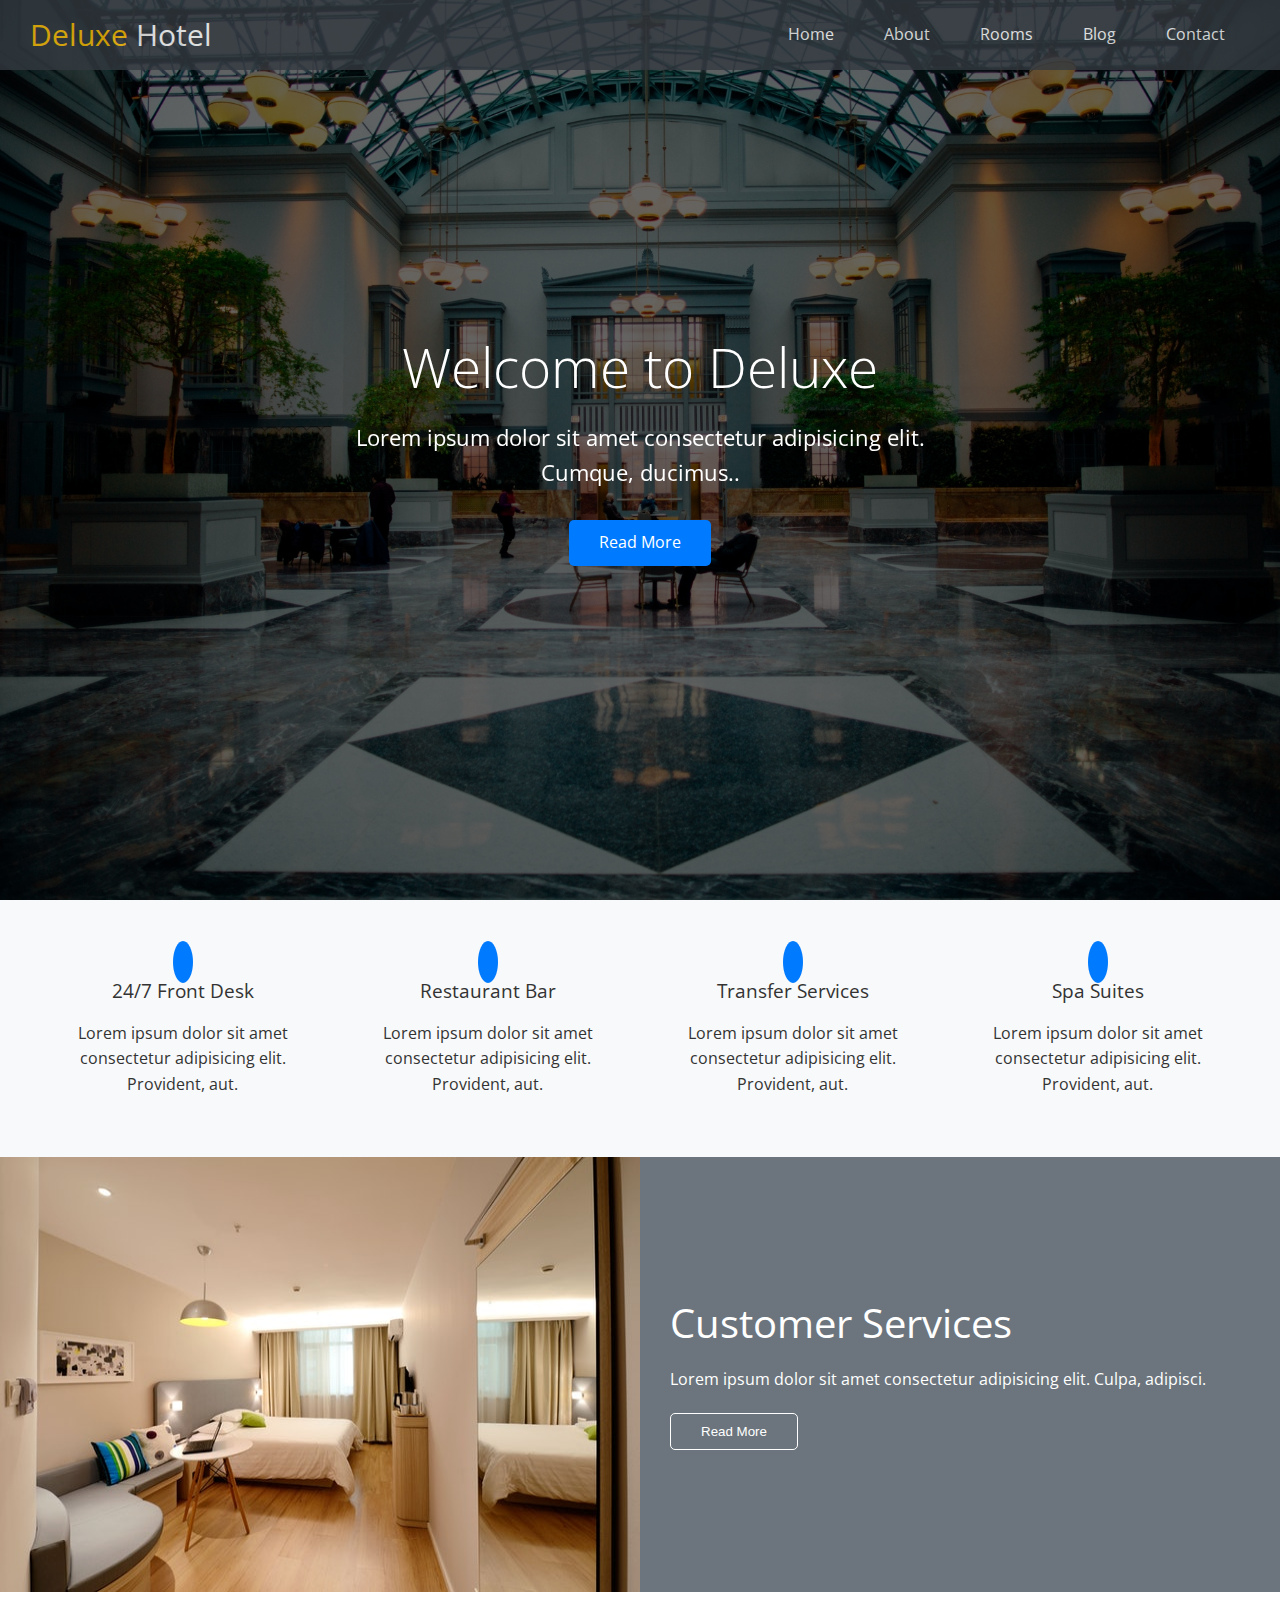
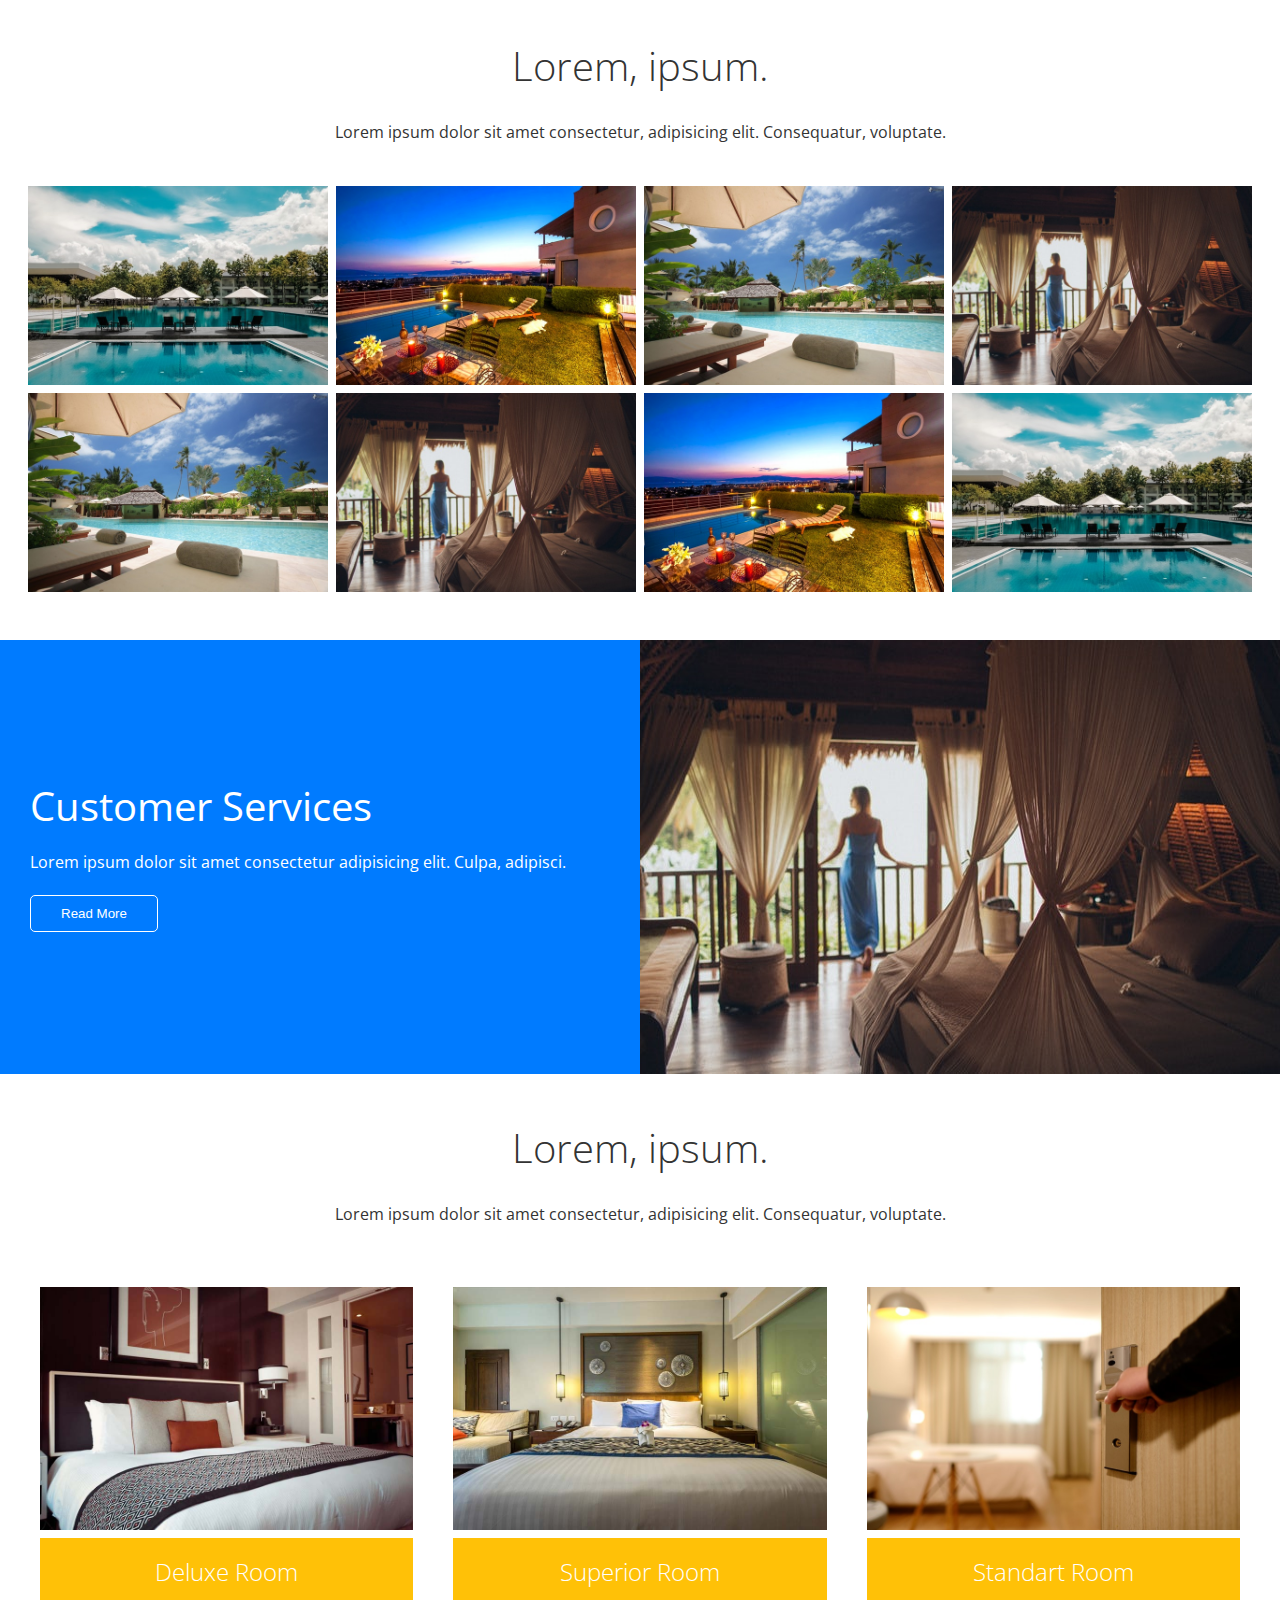
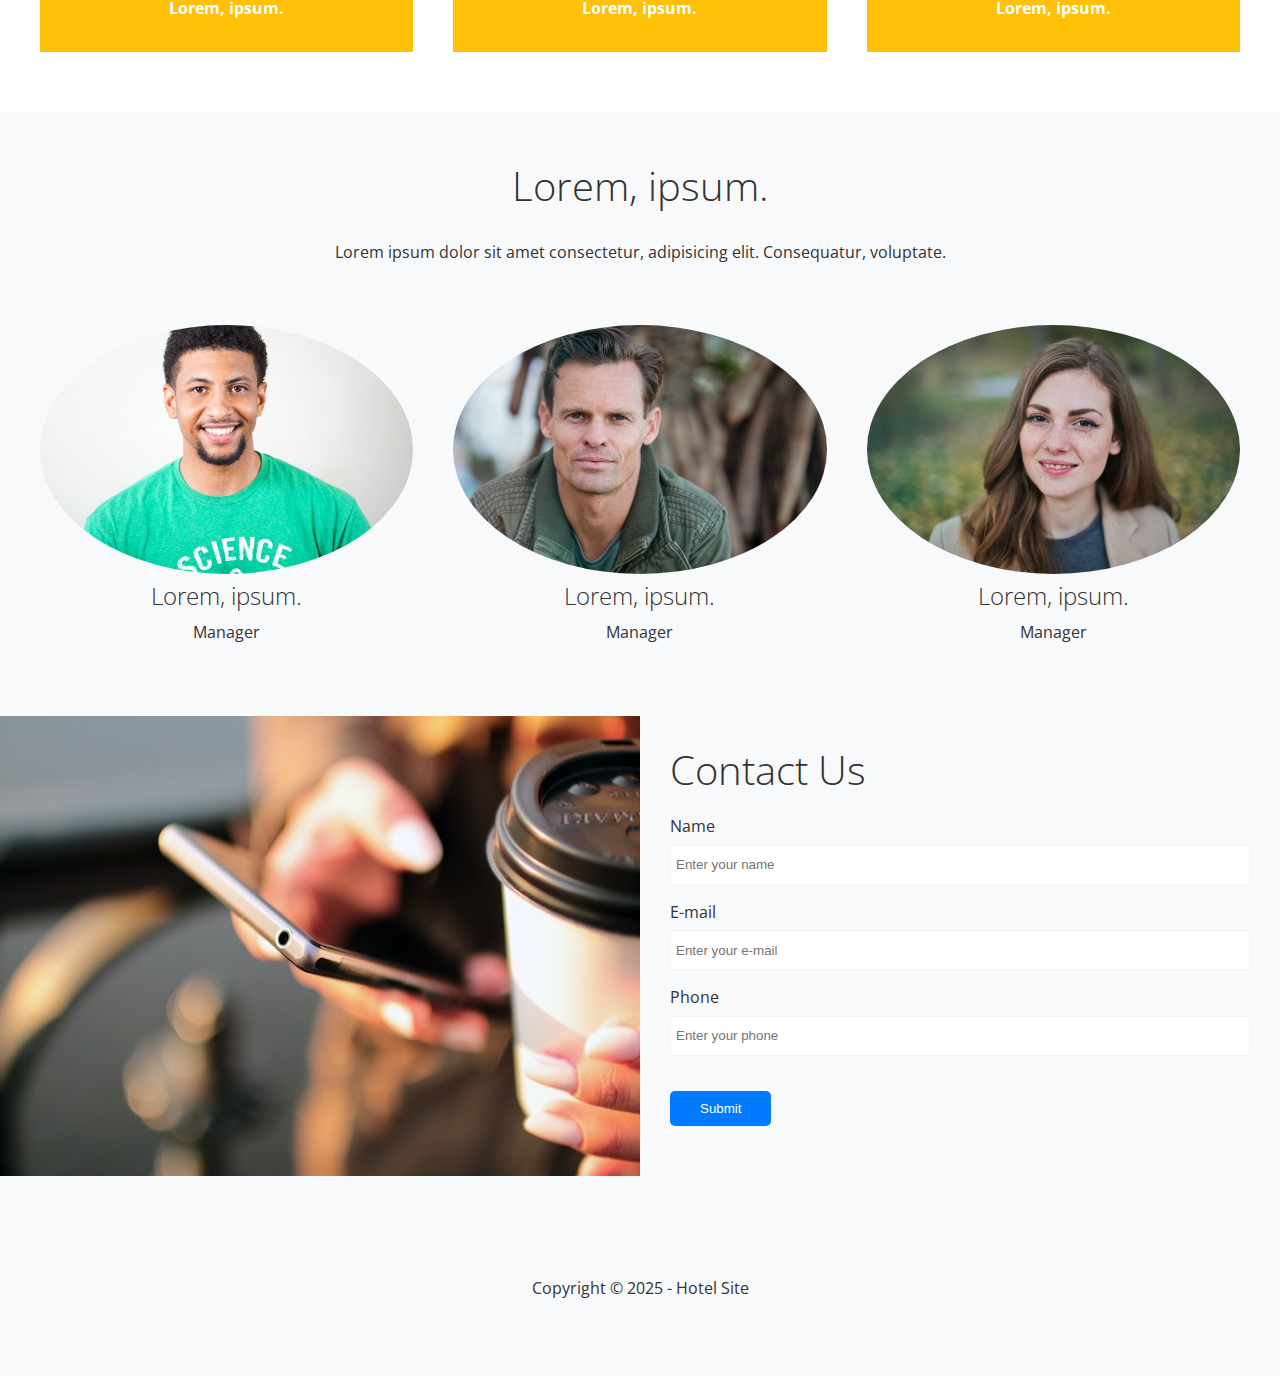
<file: Projects/hotel-site-project/index.html>
<!DOCTYPE html>
<html lang="en">
<head>
    <meta charset="UTF-8">
    <meta name="viewport" content="width=device-width, initial-scale=1.0">
    <link rel="stylesheet" href="https://cdnjs.cloudflare.com/ajax/libs/font-awesome/6.4.0/css/all.min.css" integrity="sha512-iecdLmaskl7CVkqkXNQ/ZH/XLlvWZOJyj7Yy7tcenmpD1ypASozpmT/E0iPtmFIB46ZmdtAc9eNBvH0H/ZpiBw==" crossorigin="anonymous" referrerpolicy="no-referrer" />
    <title>Document</title>
    <link rel="stylesheet" href="css/utils.css">
    <link rel="stylesheet" href="css/styles.css">
    
</head>
<body>
        <header id="home" class="main-header">
            <div class="navbar">
                <h1 class="brand">
                    <i class="fas fa-hotel"></i>
                    <span>Deluxe</span> Hotel
                </h1>
                <nav>
                    <ul>
                        <li><a href="index.html">Home</a></li>
                        <li><a href="#about">About</a></li>
                        <li><a href="#rooms">Rooms</a></li>
                        <li><a href="blogs.html">Blog</a></li>
                        <li><a href="#contact">Contact</a></li>
                    </ul>
                </nav>
            </div>

            <div class="content">
                <h1>Welcome to Deluxe</h1>
                <p>Lorem ipsum dolor sit amet consectetur adipisicing elit. Cumque, ducimus..</p>
                <a href="" class="btn btn-primary">
                    <i class="fas fa-chevron-right"></i>
                    Read More
                </a>
            </div>

        </header>

        <main>
            <!-- services -->
            <section id="services" class="icons bg-light">      
                <div class="flex-items">
                    <div>
                        <i class="fas fa-concierge-bell fa-3x"></i>
                        <div>
                            <h3>24/7 Front Desk</h3>
                            <p>Lorem ipsum dolor sit amet consectetur adipisicing elit. Provident, aut.</p>
                        </div>
        
                    </div>
                    <div>
                        <i class="fas fa-utensils fa-3x"></i>
                        <div>
                            <h3>Restaurant Bar</h3>
                            <p>Lorem ipsum dolor sit amet consectetur adipisicing elit. Provident, aut.</p>
                        </div>
        
                    </div>
                    <div>
                        <i class="fas fa-bus fa-3x"></i>
                        <div>
                            <h3>Transfer Services</h3>
                            <p>Lorem ipsum dolor sit amet consectetur adipisicing elit. Provident, aut.</p>
                        </div>
        
                    </div>
                    <div>
                        <i class="fas fa-spa fa-3x"></i>
                        <div>
                            <h3>Spa Suites</h3>
                            <p>Lorem ipsum dolor sit amet consectetur adipisicing elit. Provident, aut.</p>
                        </div>
        
                    </div>


                </div>         
            </section>

            <!-- about -->
            <section id="about" class="flex-columns">           
                <div class="row">
                    <div class="column">
                        <div class="column-1">
                            <img src="../hotel-site/img/about1.jpeg" alt="">
                        </div>
                    </div>
                    <div class="column">
                        <div class="column-2 bg-secondary">
                            <h2>Customer Services</h2>
                            <p>Lorem ipsum dolor sit amet consectetur adipisicing elit. Culpa, adipisci.</p>
                            <button class="btn btn-outline">Read More</button>

                        </div>
                    </div>
                </div>

            </section>

            <section id="gallery" class="gallery flex-grid section-padding">
                <header class="section-header">
                    <h2>Lorem, ipsum.</h2>
                    <p>Lorem ipsum dolor sit amet consectetur, adipisicing elit. Consequatur, voluptate.</p>
                </header>
               <div class="row">
                   <div class="column">
                         <img src="img/1.jpeg" alt="">
                         <img src="img/2.jpeg" alt="">
                    </div>
                   <div class="column">
                         <img src="img/3.jpeg" alt="">
                         <img src="img/4.jpeg" alt="">
                    </div>
                   <div class="column">
                         <img src="img/2.jpeg" alt="">
                         <img src="img/3.jpeg" alt="">
                    </div>
                   <div class="column">
                         <img src="img/4.jpeg" alt="">
                         <img src="img/1.jpeg" alt="">
                    </div>
                </div>
            </section>

            <section id="about" class="flex-columns flex-reverse">           
                <div class="row">
                    <div class="column">
                        <div class="column-1">
                            <img src="../hotel-site/img/about2.jpeg" alt="">
                        </div>
                    </div>
                    <div class="column">
                        <div class="column-2 bg-primary">
                            <h2>Customer Services</h2>
                            <p>Lorem ipsum dolor sit amet consectetur adipisicing elit. Culpa, adipisci.</p>
                            <button class="btn btn-outline">Read More</button>

                        </div>
                    </div>
                </div>

            </section>

            <!-- rooms -->

            <section id="rooms" class="rooms section-padding">
                <header class="section-header">
                    <h2>Lorem, ipsum.</h2>
                    <p>Lorem ipsum dolor sit amet consectetur, adipisicing elit. Consequatur, voluptate.</p>
                </header>
                
                <div class="flex-items">
                    <div class="card">
                        <img src="img/room1.jpeg" alt="">
                        <div class="card-body bg-warning">
                            <h2>Deluxe Room</h2>
                            <p>Lorem, ipsum.</p>
                        </div>
                    </div>
                    <div class="card">
                        <img src="img/room2.jpeg" alt="">
                        <div class="card-body bg-warning">
                            <h2>Superior Room</h2>
                            <p>Lorem, ipsum.</p>
                        </div>
                    </div>
                    <div class="card">
                        <img src="img/room3.jpeg" alt="">
                        <div class="card-body bg-warning">
                            <h2>Standart Room</h2>
                            <p>Lorem, ipsum.</p>
                        </div>
                    </div>
                </div>
            </section>

            <!-- teams -->

            <section id="teams" class="teams section-padding bg-light">
                <header class="section-header">
                    <h2>Lorem, ipsum.</h2>
                    <p>Lorem ipsum dolor sit amet consectetur, adipisicing elit. Consequatur, voluptate.</p>
                </header>
                <div class="flex-items">
                    <div>
                        <img src="img/p1.jpeg" alt="">
                        <h2>Lorem, ipsum.</h2>
                        <p>Manager</p>
                    </div>
                    <div>
                        <img src="img/p2.jpeg" alt="">
                        <h2>Lorem, ipsum.</h2>
                        <p>Manager</p>
                    </div>
                    <div>
                        <img src="img/p3.jpeg" alt="">
                        <h2>Lorem, ipsum.</h2>
                        <p>Manager</p>
                    </div>
                </div>


            </section>

            <!-- contact -->

            <section id="contact" class="contact flex-columns">
                <div class="row">
                    <div class="column">
                        <div class="column-1">
                            <img src="img/contact.jpeg" alt="">
                        </div>
                    </div>
                    <div class="column">
                        <div class="column-2 bg-light">
                            <h2>Contact Us</h2>
                               <form action="" class="contact-form">
                                <div class="form-control">
                                    <label for="name">Name</label>
                                    <input type="text" id="name" placeholder="Enter your name">
                                </div>
                                <div class="form-control">
                                    <label for="email">E-mail</label>
                                    <input type="email" id="email" placeholder="Enter your e-mail">
                                </div>
                                <div class="form-control">
                                    <label for="phone">Phone</label>
                                    <input type="phone" id="phone" placeholder="Enter your phone">
                                </div>
                                <button type="submit" class="btn btn-primary">Submit</button>

                               </form>
                        </div>
                    </div>
                </div>
            </section>

        </main>

        <footer class="footer bg-light">
            <div class="social">
                <a href=""><i class="fab fa-facebook fa-2x"></i></a>
                <a href=""><i class="fab fa-twitter fa-2x"></i></a>
                <a href=""><i class="fab fa-youtube fa-2x"></i></a>
                <a href=""><i class="fab fa-linkedin fa-2x"></i></a>
            </div>
            <p>Copyright &copy 2025 - Hotel Site</p>
        </footer>
</body>
</html>
</file>
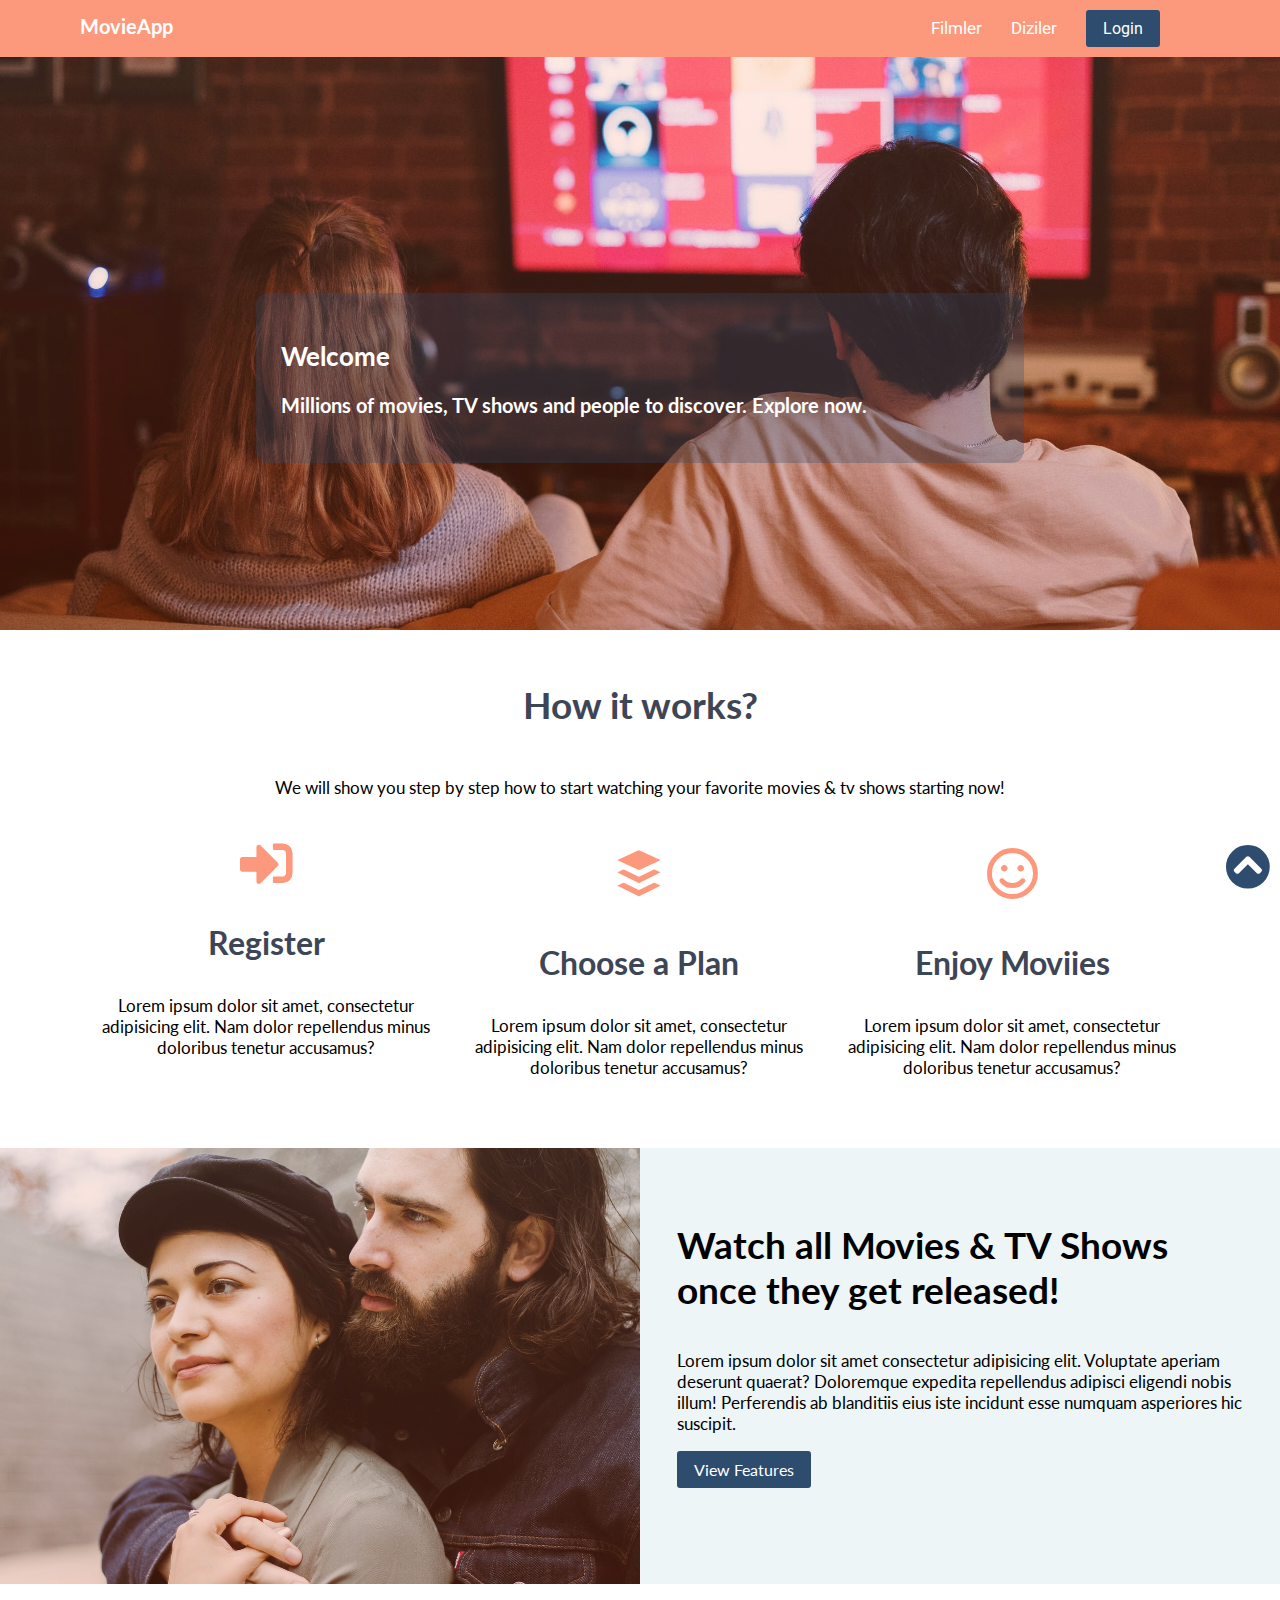
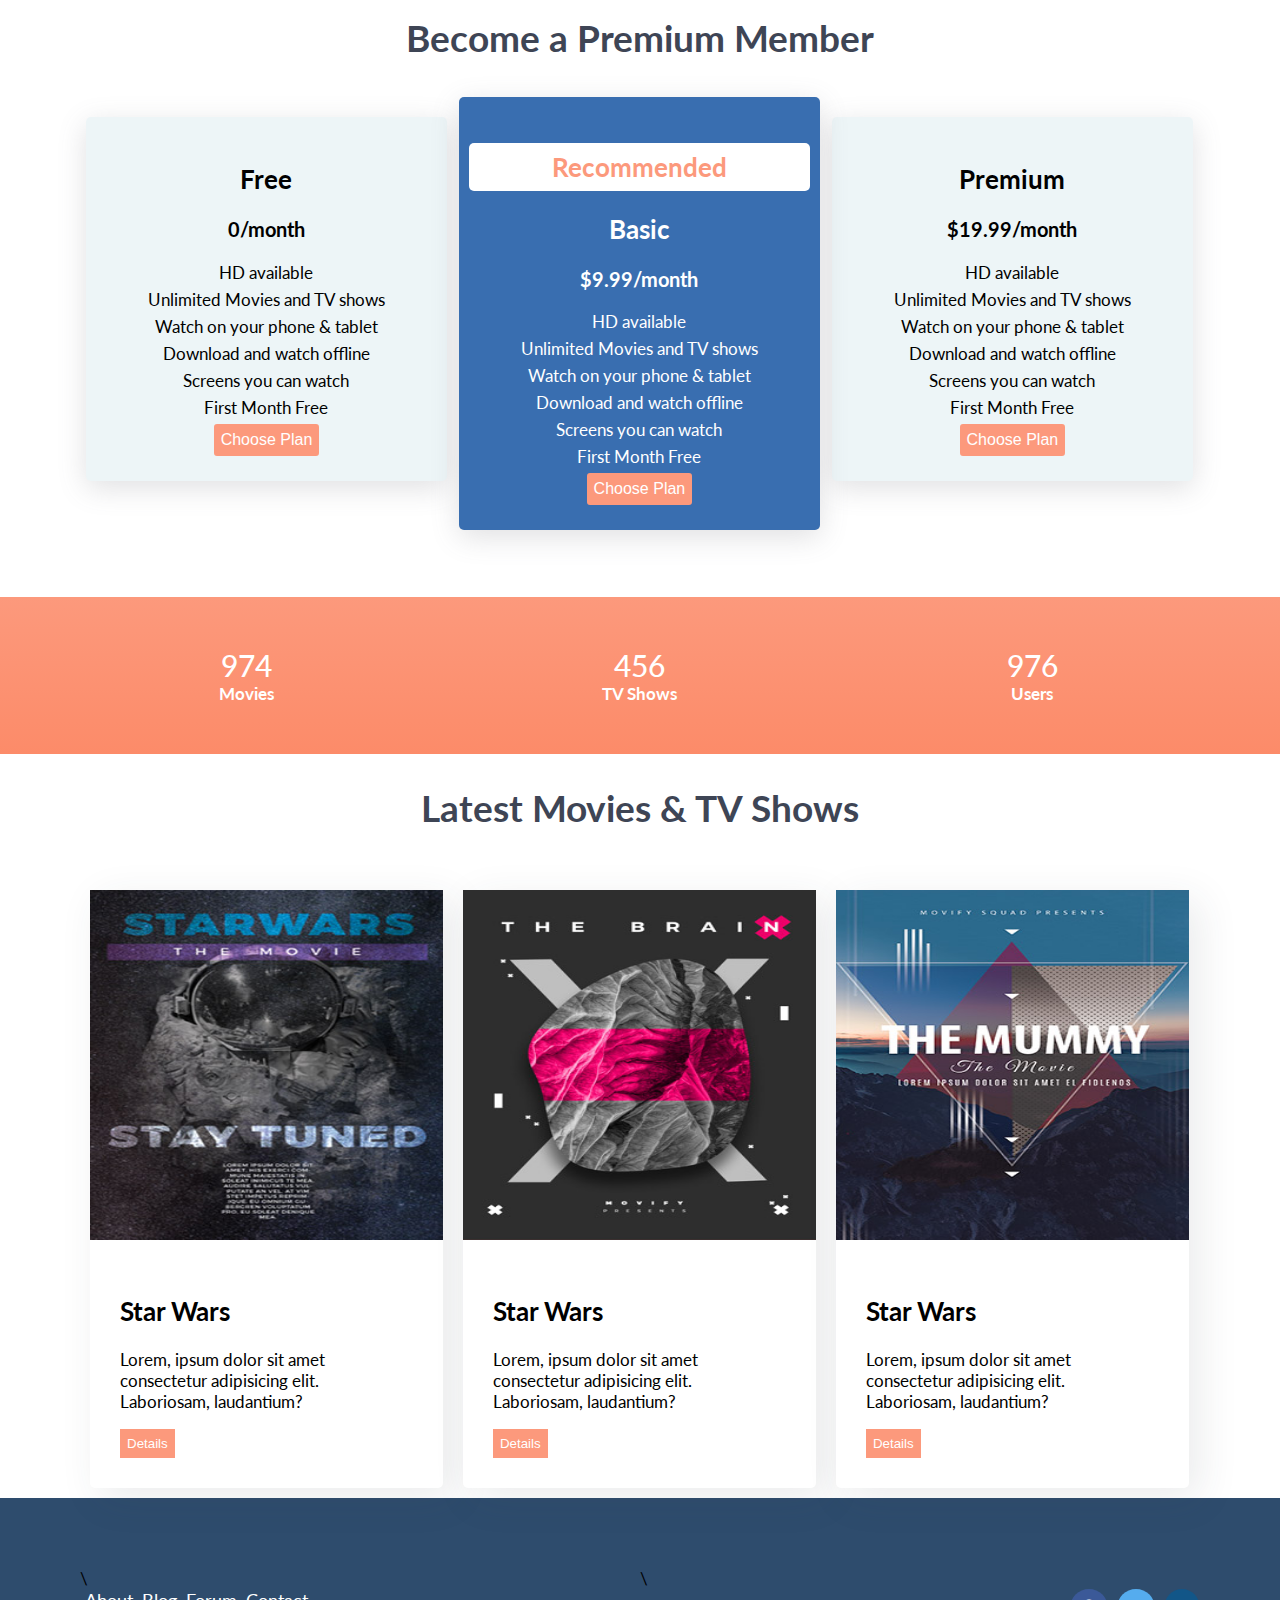
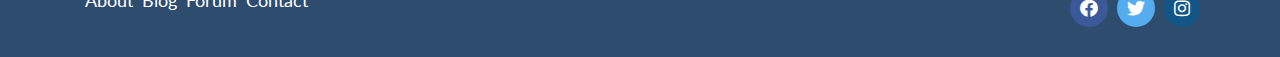
<file: Projects/movie-app-project/index.html>
<!DOCTYPE html>
<html lang="tr">
<head>
    <meta charset="UTF-8">
    <meta http-equiv="X-UA-Compatible" content="IE=edge">
    <meta name="viewport" content="width=device-width, initial-scale=1.0">
    <title>Document</title>   
    <link rel="stylesheet" href="../movieapp/css/buttons.css">
    <link rel="stylesheet" href="../movieapp/css/styles.css">
</head>
<body id="body"> 

    <header class="main-header">
        <div   id="main-nav" class="container">
            <a href="#" class="main-header__logo">MovieApp</a>
            <nav class="main-nav">
                <ul class="main-nav__items">
                    <li class="main-nav__item">
                        <a href="#">Filmler</a>
                    </li>
                    <li class="main-nav__item">
                        <a href="#">Diziler</a>
                    </li>
                    <li class="main-nav__item main-nav__item--login">
                        <a class="btn btn-secondary" href="#">Login</a>
                    </li>
                    <li class="main-nav__item">
                        <a href="#" onclick="displayMenu()">
                             <i class="fa fa-bars"></i>
                        </a>
                    </li>
                </ul>
            </nav>
        </div>
    </header>    

    <main>
        <section id="showcase">
            <div class="content">
                <h2>Welcome</h2>
                <h3>Millions of movies, TV shows and people to discover. Explore now.
                </h3>
            </div>
        </section>
        <section id="how-it-works">
            <div class="container">
                <div class="row">
                    <h2 class="section-title">How it works?</h2>
                    <p>We will show you step by step how to start watching your favorite movies & tv shows starting now!</p>
                </div>

                <div class="row">
                    <div class="icon-box col-3">
                        <i class="fas fa-sign-in-alt fa-3x"></i>
                        <h3>Register</h3>
                        <p>Lorem ipsum dolor sit amet, consectetur adipisicing elit. Nam dolor repellendus minus doloribus tenetur accusamus?</p>
                    </div>
                    <div class="icon-box col-3">
                        <i class="fab fa-buffer fa-3x"></i>
                        <h3>Choose a Plan</h3>
                        <p>Lorem ipsum dolor sit amet, consectetur adipisicing elit. Nam dolor repellendus minus doloribus tenetur accusamus?</p>
                    </div>
                    <div class="icon-box col-3">
                        <i class="far fa-smile fa-3x"></i>
                        <h3>Enjoy Moviies</h3>
                        <p>Lorem ipsum dolor sit amet, consectetur adipisicing elit. Nam dolor repellendus minus doloribus tenetur accusamus?</p>
                    </div>
                </div>
            </div>
        </section>
        <section id="features">
            <div class="row">
                <div class="col-2 features__left"></div>
                <div class="col-2 features__right">
                    <h3>Watch all Movies & TV Shows once they get released!</h3>
                    <p>Lorem ipsum dolor sit amet consectetur adipisicing elit. Voluptate aperiam deserunt quaerat? Doloremque expedita repellendus adipisci eligendi nobis illum! Perferendis ab blanditiis eius iste incidunt esse numquam asperiores hic suscipit.</p>
                    <a class="btn btn-secondary" href="#">View Features</a>
                </div>
            </div>
        </section>
        <section id="plans">
            <h2 class="section-title">Become a Premium Member</h2>
            <div class="container">
                <div class="row">
                    <div class="col-3 plan">
                        <div class="inner-plan">
                            <h2>Free</h2>
                            <h3>0/month</h3>
                            <ul class="plan__features">
                                <li>HD available</li>
                                <li>Unlimited Movies and TV shows</li>
                                <li>Watch on your phone & tablet</li>
                                <li>Download and watch offline</li>
                                <li>Screens you can watch</li>
                                <li>First Month Free</li>
                            </ul>
                            <div>
                                <button class="btn btn-primary">Choose Plan</button>
                            </div>
                        </div>
                    </div>
                    <div class="col-3 plan plan--featured">
                        <div class="inner-plan recommended_plan">
                            <h2 class="plan__badge">Recommended</h2>
                            <h2>Basic</h2>
                            <h3>$9.99/month</h3>
                            <ul class="plan__features">
                                <li>HD available</li>
                                <li>Unlimited Movies and TV shows</li>
                                <li>Watch on your phone & tablet</li>
                                <li>Download and watch offline</li>
                                <li>Screens you can watch</li>
                                <li>First Month Free</li>
                            </ul>
                            <div>
                                <button class="btn btn-primary">Choose Plan</button>
                            </div>
                        </div>
                    </div>
                    <div class="col-3 plan">
                        <div class="inner-plan">                    
                            <h2>Premium</h2>
                            <h3>$19.99/month</h3>
                            <ul class="plan__features">
                                <li>HD available</li>
                                <li>Unlimited Movies and TV shows</li>
                                <li>Watch on your phone & tablet</li>
                                <li>Download and watch offline</li>
                                <li>Screens you can watch</li>
                                <li>First Month Free</li>
                            </ul>
                            <div>
                                <button class="btn btn-primary">Choose Plan</button>
                            </div>
                        </div>
                    </div>
                </div>
            </div>
        </section>
        <section id="counters">
            <div class="row counter">
                <div class="col-3">
                    <span class="counter__item">974</span>
                    <h4>Movies</h4>
                </div>
                <div class="col-3">
                    <span class="counter__item">456</span>
                    <h4>TV Shows</h4>
                </div>
                <div class="col-3">
                    <span class="counter__item">976</span>
                    <h4>Users</h4>
                </div>
            </div>
        </section>
        <section id="cards">
            <h2 class="section-title">Latest Movies & TV Shows</h2>
            <div class="container">
                <div class="row">
                    <div class="col-3 card-container">
                        <div class="card">
                            <img src="../movieapp/img/poster-1.jpeg" alt="poster-1" class="card-image img-fluid">
                            <div class="card-body">
                                
                                <h2>Star Wars</h2>
                                <p>Lorem, ipsum dolor sit amet consectetur adipisicing elit. Laboriosam, laudantium?</p>
                                <button class="btn-primary">Details</button>
                            </div>
                        </div>
                    </div>
                    <div class="col-3 card-container">
                        <div class="card">
                            <img src="../movieapp/img/poster-2.jpeg" alt="poster-2" class="card-image img-fluid">
                            <div class="card-body">
                                
                                <h2>Star Wars</h2>
                                <p>Lorem, ipsum dolor sit amet consectetur adipisicing elit. Laboriosam, laudantium?</p>
                                <button class="btn-primary">Details</button>
                            </div>
                        </div>
                    </div>
                    <div class="col-3 card-container">
                        <div class="card">
                            <img src="../movieapp/img/poster-3.jpeg"|alt="poster-3" class="card-image img-fluid">
                            <div class="card-body">
                                <h2>Star Wars</h2>
                                <p>Lorem, ipsum dolor sit amet consectetur adipisicing elit. Laboriosam, laudantium?</p>
                                <button class="btn-primary">Details</button>
                            </div>
                        </div>
                    </div>
                </div>
            </div>
        </section>
    </main>

    <footer>
        <div class="container">
            <div class="row">
                <div class="col-2">\
                    <ul id="footer-links">
                        <li><a href="">About</a></li>
                        <li><a href="">Blog</a></li>
                        <li><a href="">Forum</a></li>
                        <li><a href="">Contact</a></li>
                    </ul>
                </div>
                 <div class="col-2">\
                    <ul id="social-links">
                        <li><a href="" class="fab fa-facebook"></a></li>
                        <li><a href="" class="fab fa-twitter"></a></li>
                        <li><a href="" class="fab fa-instagram"></a></li>
                        
                    </ul>
                </div>
            </div>
        </div>
    </footer>

    <a href="#body" id="backtotop">
        <i class="fas fa-chevron-circle-up"></i>
    </a>

    <script>
        function displayMenu() {
            var link = document.getElementById("main-nav");
            link.classList.toggle("responsive")
        }
    </script>


</body>
</html>
</file>
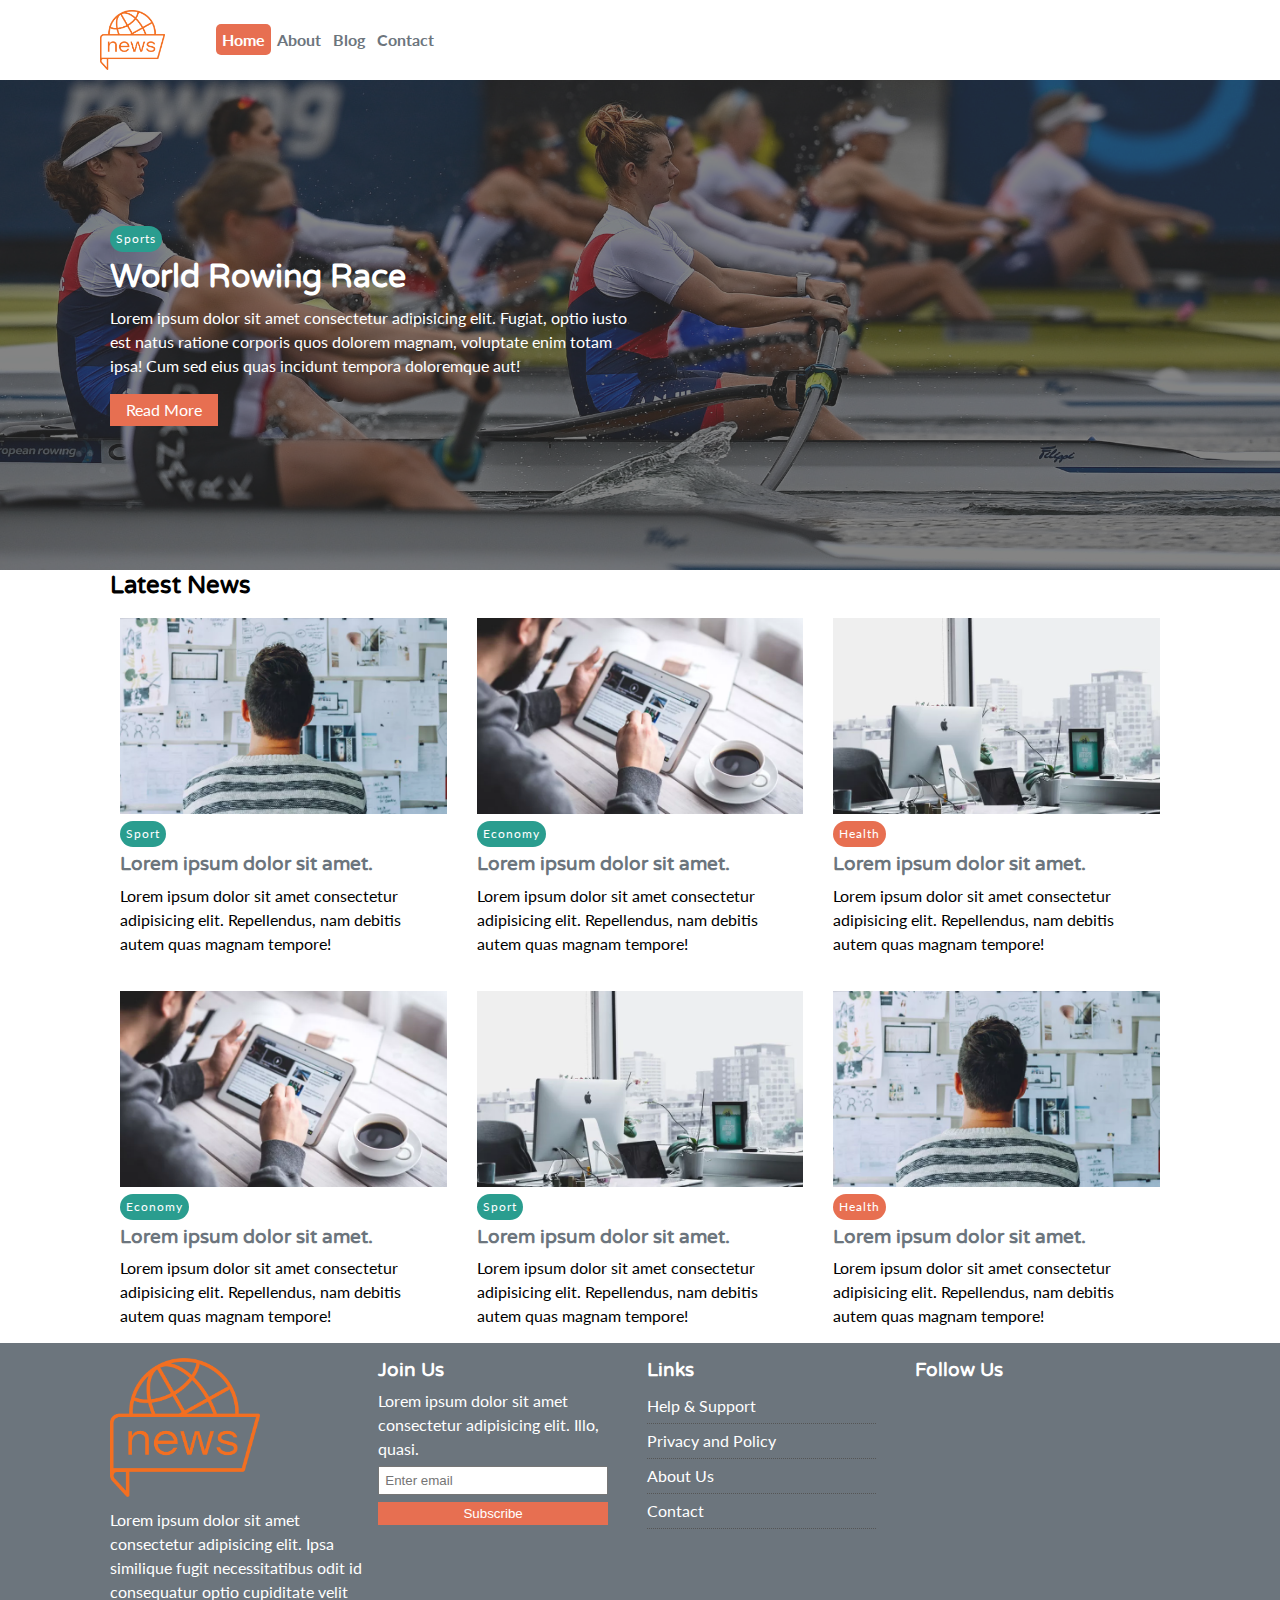
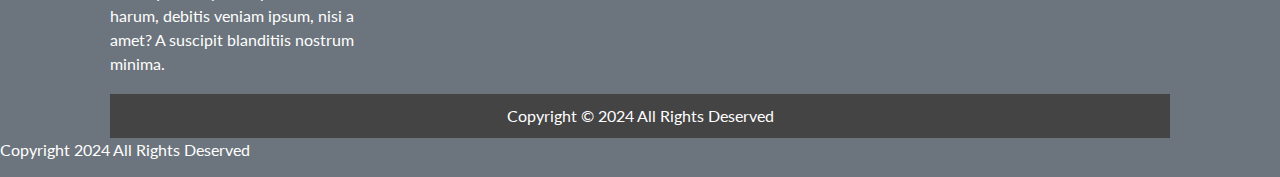
<file: Projects/news-sıte-project/index.html>
<!DOCTYPE html>
<html lang="en">
<head>
    <meta charset="UTF-8">
    <meta name="viewport" content="width=device-width, initial-scale=1.0">
    <!-- font awesome library -->
    <link rel="stylesheet" href="https://cdnjs.cloudflare.com/ajax/libs/font-awesome/6.4.0/css/all.min.css" integrity="sha512-iecdLmaskl7CVkqkXNQ/ZH/XLlvWZOJyj7Yy7tcenmpD1ypASozpmT/E0iPtmFIB46ZmdtAc9eNBvH0H/ZpiBw==" crossorigin="anonymous" referrerpolicy="no-referrer" />
    <!-- fonts -->
    <link href="https://fonts.googleapis.com/css2?family=Lato&family=Varela+Round&display=swap" rel="stylesheet">
    <!-- css files -->
    <link rel="stylesheet" href="css/style.css">
    <link rel="stylesheet" href="css/utils.css">
    <link rel="stylesheet" media="screen and (max-width: 768px)" href="css/mobile.css">  

    <title>News Site</title>
</head>
<body>
    <nav id="main-nav" class="main-nav">
        <div class="container">
            <img src="img/logo.png" alt="logo" class="logo">
            <ul>
                <li ><a href="index.html" class="active">Home</a></li>
                <li><a href="about.html">About</a></li>
                <li><a href="blog.html">Blog</a></li>
                <li><a href="contact.html">Contact</a></li>
            </ul>
            <div class="social-icons">
                <a href="#"><i class="fab fa-facebook fa-2x"></i></a>
                <a href="#"><i class="fab fa-twitter fa-2x"></i></a>
                <a href="#"><i class="fab fa-instagram fa-2x"></i></a>
                <a href="#"><i class="fab fa-youtube fa-2x"></i></a>
            </div>
        </div>
    </nav>

    <!-- header -->
    <header id="header">
        <div class="container">
            <div class="header-container">
                <div class="header-content">
                    <div class="category bg-secondary">Sports</div>
                    <h1>World Rowing Race</h1>
                    <p class="mb-4">Lorem ipsum dolor sit amet consectetur adipisicing elit. Fugiat, optio iusto est natus ratione corporis quos dolorem magnam, voluptate enim totam ipsa! Cum sed eius quas incidunt tempora doloremque aut!</p>
                    <a href="#" class="btn btn-primary">Read More</a>
                </div>
            </div>
        </div>
    </header>
    <!-- articles -->
    <section id="main-articles">
        <div class="container">
            <h2>Latest News</h2>
            <div class="articles-container">
                <article class="card">
                    <img src="img/img-1.webp" alt="">
                    <div>
                        <div class="category bg-secondary">
                            Sport
                        </div>
                        <h3><a href="article.html">Lorem ipsum dolor sit amet.</a></h3>
                        <p>Lorem ipsum dolor sit amet consectetur adipisicing elit. Repellendus, nam debitis autem quas magnam tempore!</p>
                    </div>
                </article>
                <article class="card">
                    <img src="img/img-2.webp" alt="">
                    <div>
                        <div class="category bg-secondary">
                            Economy
                        </div>
                        <h3><a href="article.html">Lorem ipsum dolor sit amet.</a></h3>
                        <p>Lorem ipsum dolor sit amet consectetur adipisicing elit. Repellendus, nam debitis autem quas magnam tempore!</p>
                    </div>
                </article>
                <article class="card">
                    <img src="img/img-3.webp" alt="">
                    <div>
                        <div class="category bg-primary">
                            Health
                        </div>
                        <h3><a href="article.html">Lorem ipsum dolor sit amet.</a></h3>
                        <p>Lorem ipsum dolor sit amet consectetur adipisicing elit. Repellendus, nam debitis autem quas magnam tempore!</p>
                    </div>
                </article>
                <article class="card">
                    <img src="img/img-2.webp" alt="">
                    <div>
                        <div class="category bg-secondary">
                            Economy
                        </div>
                        <h3><a href="article.html">Lorem ipsum dolor sit amet.</a></h3>
                        <p>Lorem ipsum dolor sit amet consectetur adipisicing elit. Repellendus, nam debitis autem quas magnam tempore!</p>
                    </div>
                </article>
                <article class="card">
                    <img src="img/img-3.webp" alt="">
                    <div>
                        <div class="category bg-secondary">
                            Sport
                        </div>
                        <h3><a href="article.html">Lorem ipsum dolor sit amet.</a></h3>
                        <p>Lorem ipsum dolor sit amet consectetur adipisicing elit. Repellendus, nam debitis autem quas magnam tempore!</p>
                    </div>
                </article>
                <article class="card">
                    <img src="img/img-1.webp" alt="">
                    <div>
                        <div class="category bg-primary">
                            Health
                        </div>
                        <h3><a href="article.html">Lorem ipsum dolor sit amet.</a></h3>
                        <p>Lorem ipsum dolor sit amet consectetur adipisicing elit. Repellendus, nam debitis autem quas magnam tempore!</p>
                    </div>
                </article>
            </div>
        </div>
    </section>

    <!-- footer -->
    <footer id="footer" class="py-2">
    <div class="container footer-container">
            <div>
                    <img src="img/logo.png" alt="" class="logo">
                    <p>Lorem ipsum dolor sit amet consectetur adipisicing elit. Ipsa similique fugit necessitatibus odit id consequatur optio cupiditate velit harum, debitis veniam ipsum, nisi a amet? A suscipit blanditiis nostrum minima.</p>
                
            </div>
            <div>
                    <h3>Join Us</h3>
                    <p>Lorem ipsum dolor sit amet consectetur adipisicing elit. Illo, quasi.</p>
                    <form action="">
                        <input type="email" placeholder="Enter email">
                        <input type="submit" value="Subscribe" class="btn btn-primary">
                    </form>
                    
            </div>
            <div>
                    <h3>Links</h3>
                    <ul>
                        <li><a href="#">Help & Support</a></li>
                        <li><a href="#">Privacy and Policy</a></li>
                        <li><a href="about.html">About Us</a></li>
                        <li><a href="contact.html">Contact</a></li>
                    </ul>
            </div>
            <div>
                    <h3>Follow Us</h3>
                    <div class="social-icons">
                        <a href="#"><i class="fab fa-facebook fa-2x"></i></a>
                        <a href="#"><i class="fab fa-twitter fa-2x"></i></a>
                        <a href="#"><i class="fab fa-instagram fa-2x"></i></a>
                        <a href="#"><i class="fab fa-youtube fa-2x"></i></a>
                    </div>
            </div>
            <div>
                <p>Copyright &copy; 2024 All Rights Deserved</p>
            </div>
    </div>
    <div class="copyright">Copyright 2024 All Rights Deserved</div>
    </footer>
</body>
</html>
</file>
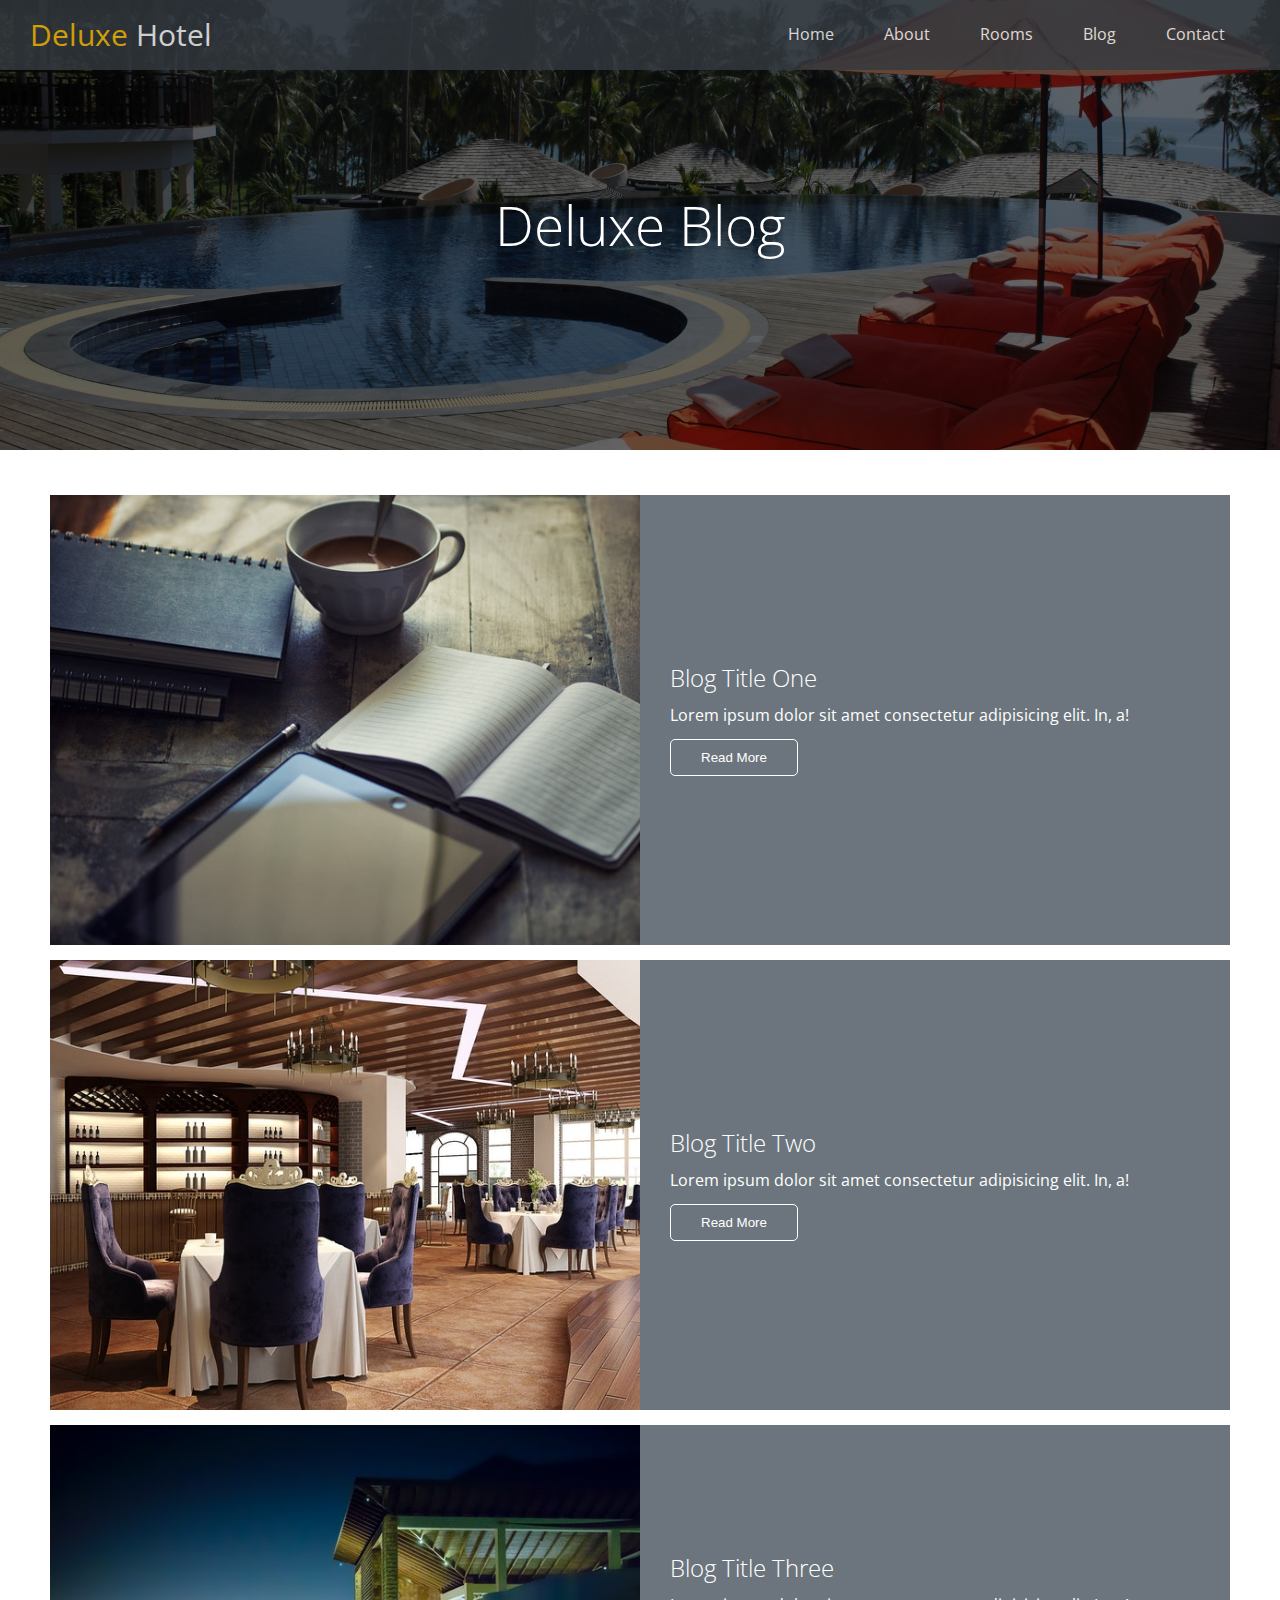
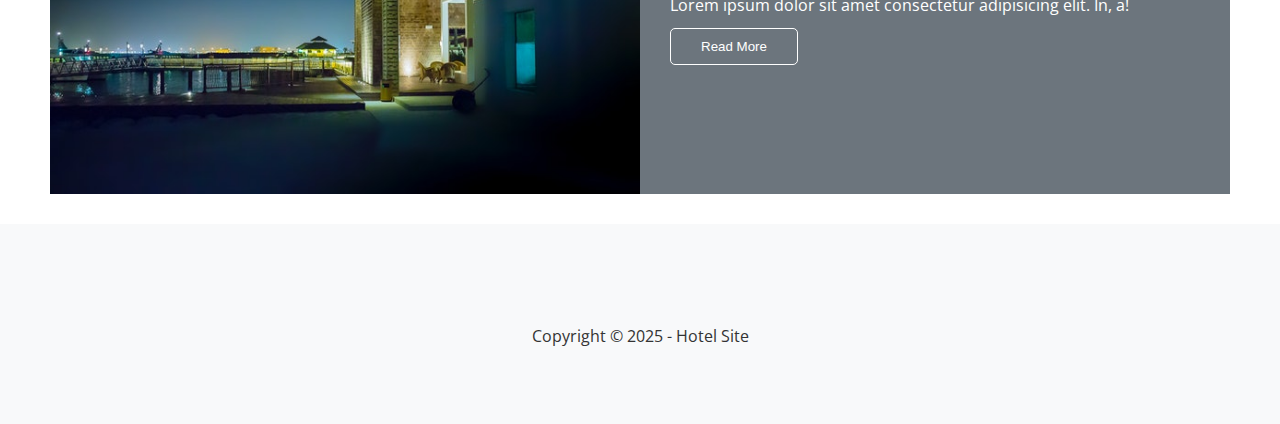
<file: Projects/hotel-site-project/blogs.html>
<!DOCTYPE html>
<html lang="en">
<head>
    <meta charset="UTF-8">
    <meta name="viewport" content="width=device-width, initial-scale=1.0">
    <link rel="stylesheet" href="https://cdnjs.cloudflare.com/ajax/libs/font-awesome/6.4.0/css/all.min.css" integrity="sha512-iecdLmaskl7CVkqkXNQ/ZH/XLlvWZOJyj7Yy7tcenmpD1ypASozpmT/E0iPtmFIB46ZmdtAc9eNBvH0H/ZpiBw==" crossorigin="anonymous" referrerpolicy="no-referrer" />
    <title>Document</title>
    <link rel="stylesheet" href="css/styles.css">
    <link rel="stylesheet" href="css/utils.css">
</head>
<body>
    <header id="home" class="main-header blog">
        <div class="navbar">
            <h1 class="brand">
                <i class="fas fa-hotel"></i>
                <span>Deluxe</span> Hotel
            </h1>
            <nav>
                <ul>
                    <li><a href="#home">Home</a></li>
                    <li><a href="#about">About</a></li>
                    <li><a href="#rooms">Rooms</a></li>
                    <li><a href="#blod">Blog</a></li>
                    <li><a href="#contact">Contact</a></li>
                </ul>
            </nav>
        </div>

        <div class="content">
            <h1>Deluxe Blog</h1>
        </div>

    </header>

    <main>
        <!-- articles -->
        <section class="articles">
            <article class="article flex-columns">
                <div class="row">
                    <div class="column">
                        <div class="column-1">
                            <img src="img/blog-1.jpeg" alt="">
                        </div>
                    </div>
                    <div class="column">
                        <div class="column-2 bg-secondary">
                            <h2>Blog Title One</h2>
                            <p>Lorem ipsum dolor sit amet consectetur adipisicing elit. In, a!</p>
                            <button class="btn btn-outline">Read More</button>
                        </div>
                    </div>
                </div>

            </article>
            <article class="article flex-columns">
                <div class="row">
                    <div class="column">
                        <div class="column-1">
                            <img src="img/blog-2.jpeg" alt="">
                        </div>
                    </div>
                    <div class="column">
                        <div class="column-2 bg-secondary">
                            <h2>Blog Title Two</h2>
                            <p>Lorem ipsum dolor sit amet consectetur adipisicing elit. In, a!</p>
                            <button class="btn btn-outline">Read More</button>
                        </div>
                    </div>
                </div>

            </article>
            <article class="article flex-columns">
                <div class="row">
                    <div class="column">
                        <div class="column-1">
                            <img src="img/blog-3.jpeg" alt="">
                        </div>
                    </div>
                    <div class="column">
                        <div class="column-2 bg-secondary">
                            <h2>Blog Title Three</h2>
                            <p>Lorem ipsum dolor sit amet consectetur adipisicing elit. In, a!</p>
                            <button class="btn btn-outline">Read More</button>
                        </div>
                    </div>
                </div>

            </article>
        </section>

    </main>


    <footer class="footer bg-light">
        <div class="social">
            <a href=""><i class="fab fa-facebook fa-2x"></i></a>
            <a href=""><i class="fab fa-twitter fa-2x"></i></a>
            <a href=""><i class="fab fa-youtube fa-2x"></i></a>
            <a href=""><i class="fab fa-linkedin fa-2x"></i></a>
        </div>
        <p>Copyright &copy 2025 - Hotel Site</p>
    </footer>
</body>
</html>
</file>
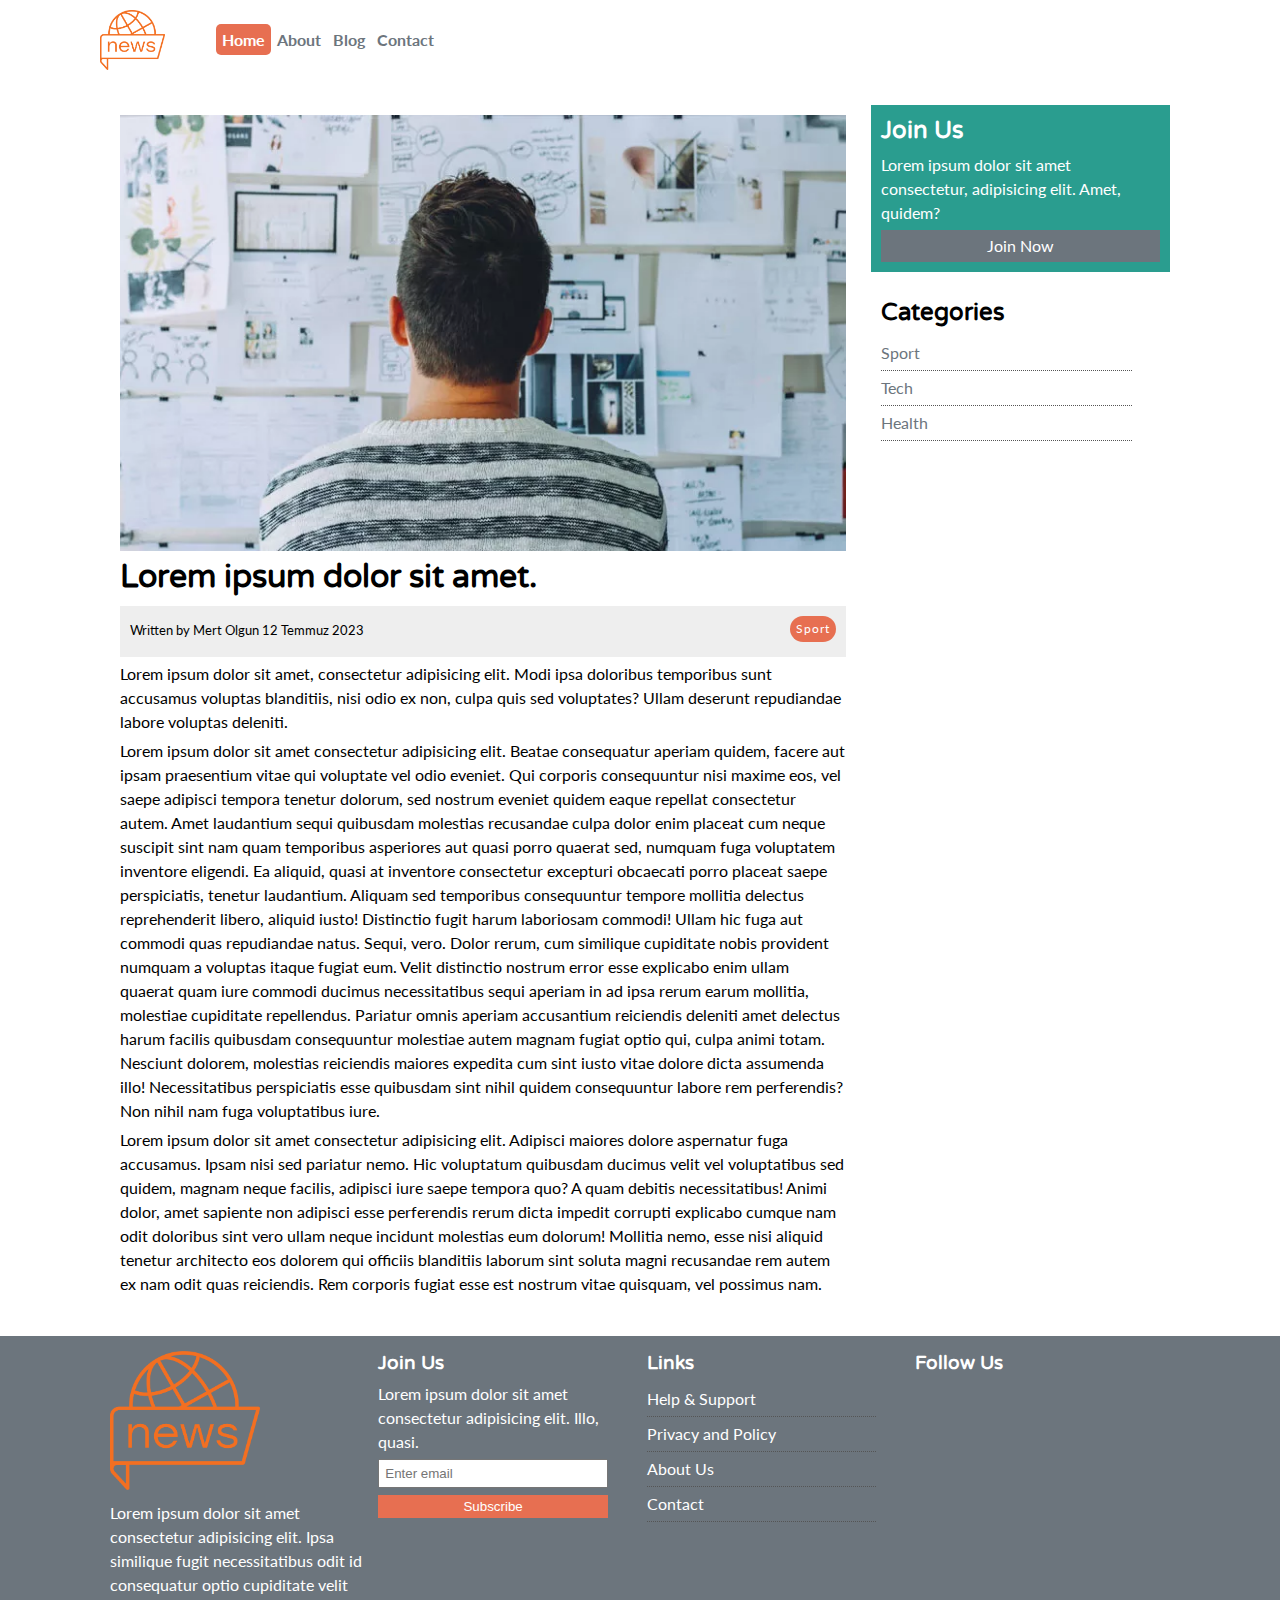
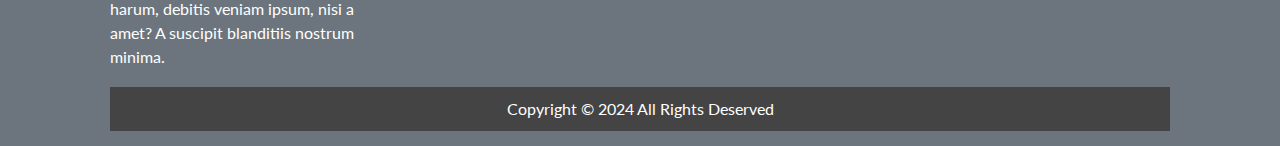
<file: Projects/news-sıte-project/article.html>
<!DOCTYPE html>
<html lang="en">
<head>
    <meta charset="UTF-8">
    <meta name="viewport" content="width=device-width, initial-scale=1.0">
    <!-- font awesome library -->
    <link rel="stylesheet" href="https://cdnjs.cloudflare.com/ajax/libs/font-awesome/6.4.0/css/all.min.css" integrity="sha512-iecdLmaskl7CVkqkXNQ/ZH/XLlvWZOJyj7Yy7tcenmpD1ypASozpmT/E0iPtmFIB46ZmdtAc9eNBvH0H/ZpiBw==" crossorigin="anonymous" referrerpolicy="no-referrer" />
    <!-- fonts -->
    <link href="https://fonts.googleapis.com/css2?family=Lato&family=Varela+Round&display=swap" rel="stylesheet">
    <!-- css files -->
    <link rel="stylesheet" href="css/style.css">
    <link rel="stylesheet" href="css/utils.css">
    <link rel="stylesheet" media="screen and (max-width: 768px)" href="css/mobile.css">  


    <title>Article</title>
</head>
<body>
    <nav id="main-nav" class="main-nav">
        <div class="container">
            <img src="img/logo.png" alt="logo" class="logo">
            <ul>
                <li ><a href="index.html" class="active">Home</a></li>
                <li><a href="about.html">About</a></li>
                <li><a href="blog.html">Blog</a></li>
                <li><a href="contact.html">Contact</a></li>
            </ul>
            <div class="social-icons">
                <a href="#"><i class="fab fa-facebook fa-2x"></i></a>
                <a href="#"><i class="fab fa-twitter fa-2x"></i></a>
                <a href="#"><i class="fab fa-instagram fa-2x"></i></a>
                <a href="#"><i class="fab fa-youtube fa-2x"></i></a>
            </div>
        </div>
    </nav>

    <section class="articles">
        <div class="container">
            <div class="page-container">
                <article id="article" class="card">
                    <img src="img/img-1.webp" alt="">
                    <h1>Lorem ipsum dolor sit amet.</h1>
                    <div class="meta">
                        <small>
                            <i class="fas fa-user"></i>
                            Written by Mert Olgun 12 Temmuz 2023
                        </small>
                        <div class="category bg-primary">
                            Sport
                        </div>
                    </div>
                        <p>Lorem ipsum dolor sit amet, consectetur adipisicing elit. Modi ipsa doloribus temporibus sunt accusamus voluptas blanditiis, nisi odio ex non, culpa quis sed voluptates? Ullam deserunt repudiandae labore voluptas deleniti.</p>
                        <p>Lorem ipsum dolor sit amet consectetur adipisicing elit. Beatae consequatur aperiam quidem, facere aut ipsam praesentium vitae qui voluptate vel odio eveniet. Qui corporis consequuntur nisi maxime eos, vel saepe adipisci tempora tenetur dolorum, sed nostrum eveniet quidem eaque repellat consectetur autem. Amet laudantium sequi quibusdam molestias recusandae culpa dolor enim placeat cum neque suscipit sint nam quam temporibus asperiores aut quasi porro quaerat sed, numquam fuga voluptatem inventore eligendi. Ea aliquid, quasi at inventore consectetur excepturi obcaecati porro placeat saepe perspiciatis, tenetur laudantium. Aliquam sed temporibus consequuntur tempore mollitia delectus reprehenderit libero, aliquid iusto! Distinctio fugit harum laboriosam commodi! Ullam hic fuga aut commodi quas repudiandae natus. Sequi, vero. Dolor rerum, cum similique cupiditate nobis provident numquam a voluptas itaque fugiat eum. Velit distinctio nostrum error esse explicabo enim ullam quaerat quam iure commodi ducimus necessitatibus sequi aperiam in ad ipsa rerum earum mollitia, molestiae cupiditate repellendus. Pariatur omnis aperiam accusantium reiciendis deleniti amet delectus harum facilis quibusdam consequuntur molestiae autem magnam fugiat optio qui, culpa animi totam. Nesciunt dolorem, molestias reiciendis maiores expedita cum sint iusto vitae dolore dicta assumenda illo! Necessitatibus perspiciatis esse quibusdam sint nihil quidem consequuntur labore rem perferendis? Non nihil nam fuga voluptatibus iure.</p>
                        <p>Lorem ipsum dolor sit amet consectetur adipisicing elit. Adipisci maiores dolore aspernatur fuga accusamus. Ipsam nisi sed pariatur nemo. Hic voluptatum quibusdam ducimus velit vel voluptatibus sed quidem, magnam neque facilis, adipisci iure saepe tempora quo? A quam debitis necessitatibus! Animi dolor, amet sapiente non adipisci esse perferendis rerum dicta impedit corrupti explicabo cumque nam odit doloribus sint vero ullam neque incidunt molestias eum dolorum! Mollitia nemo, esse nisi aliquid tenetur architecto eos dolorem qui officiis blanditiis laborum sint soluta magni recusandae rem autem ex nam odit quas reiciendis. Rem corporis fugiat esse est nostrum vitae quisquam, vel possimus nam.</p>
                </article>
                <aside class="card bg-secondary">
                    <h2>Join Us</h2>
                    <p>Lorem ipsum dolor sit amet consectetur, adipisicing elit. Amet, quidem?</p>
                    <a href="#" class="btn btn-dark btn-block">Join Now</a>
                </aside>
                <aside id="categories" class="card">
                    <h2>Categories</h2>
                    <ul>
                        <li><a href="#"><i class="fas fa-chevron-right"></i> Sport</a></li>
                        <li><a href="#"><i class="fas fa-chevron-right"></i> Tech</a></li>
                        <li><a href="#"><i class="fas fa-chevron-right"></i> Health</a></li>
                    </ul>
                </aside>
            </div>
        </div>
    
    </section>


    <footer id="footer" class="py-2">
    <div class="container footer-container">
            <div>
                    <img src="img/logo.png" alt="" class="logo">
                    <p>Lorem ipsum dolor sit amet consectetur adipisicing elit. Ipsa similique fugit necessitatibus odit id consequatur optio cupiditate velit harum, debitis veniam ipsum, nisi a amet? A suscipit blanditiis nostrum minima.</p>
                
            </div>
            <div>
                    <h3>Join Us</h3>
                    <p>Lorem ipsum dolor sit amet consectetur adipisicing elit. Illo, quasi.</p>
                    <form action="">
                        <input type="email" placeholder="Enter email">
                        <input type="submit" value="Subscribe" class="btn btn-primary">
                    </form>
                    
            </div>
            <div>
                    <h3>Links</h3>
                    <ul>
                        <li><a href="#">Help & Support</a></li>
                        <li><a href="#">Privacy and Policy</a></li>
                        <li><a href="about.html">About Us</a></li>
                        <li><a href="contact.html">Contact</a></li>
                    </ul>
            </div>
            <div>
                    <h3>Follow Us</h3>
                    <div class="social-icons">
                        <a href="#"><i class="fab fa-facebook fa-2x"></i></a>
                        <a href="#"><i class="fab fa-twitter fa-2x"></i></a>
                        <a href="#"><i class="fab fa-instagram fa-2x"></i></a>
                        <a href="#"><i class="fab fa-youtube fa-2x"></i></a>
                    </div>
            </div>
            <div>
                <p>Copyright &copy; 2024 All Rights Deserved</p>
            </div>
    </div>
    </footer>
</body>
</html>
</file>
<file: Projects/hotel-site-project/css/utils.css>
/* BUTTON STILLERI VE ZEMIN RENKLERI  */

/* 
    #007bff
    #6c757d
    #28a745
    #dc3545
    #ffc107
    #17a2b8
    #343a40
    #f8f9fa
*/

:root {
    --white : #fff;
    --primary : #007bff;
    --secondary :   #6c757d;
    --success: #28a745;
    --danger :#dc3545 ;
    --warning:#ffc107 ;
    --info : #17a2b8;
    --dark : #343a40;
    --light :#f8f9fa;
}

/* text-color */
.text-primary {color: var(--primary);}
.text-secondary {color: var(--secondary);}
.text-success {color: var(--success);}
.text-danger {color: var(--danger);}
.text-warning {color: var(--warning);}
.text-info {color: var(--info);}
.text-dark {color: var(--dark);}
.text-light {color: var(--light);}

/* bg-colors */
.bg-primary { background-color: var(--primary);}
.bg-secondary { background-color: var(--secondary);}
.bg-success { background-color: var(--success);}
.bg-danger { background-color: var(--danger);}
.bg-warning { background-color: var(--warning);}
.bg-info { background-color: var(--info);}
.bg-dark { background-color: var(--dark);}
.bg-light {background-color: var(--light);}

/* buttons */
.btn {
    cursor: pointer;
    display: inline-block;
    padding: 10px 30px;
    border: none;
    border-radius: 5px;
}

.btn:hover {
    opacity: 0.9;
}

.btn-primary {
    color: var(--white);
    background-color: var(--primary);
}
.btn-secondary {
    color: var(--white);
    background-color: var(--secondary);
}
.btn-success {
    color: var(--white);
    background-color: var(--success);
}
.btn-danger {
    color: var(--white);
    background-color: var(--danger);
}
.btn-warning {
    color: var(--white);
    background-color: var(--warning);
}
.btn-dark {
    color: var(--white);
    background-color: var(--dark);
}

.btn-outline {
    background: transparent;
    border: 1px solid var(--white);
    color: var(--white);
}
.btn-outline-primary {
    background: transparent;
    border: 1px solid var(--primary);
    color: var(--dark);
}
.btn-outline-primary:hover {
    background-color: var(--primary);
    border: 1px solid var(--primary);
    color: var(--white);
}

/* flex-items */
.flex-items {
    display: flex;
    justify-content: center;
    text-align: center;
    height: 100%;
}

.flex-items > div {
    padding: 2rem;
    flex-basis: 100% ;
}

/* flex columns */
.flex-columns.flex-reverse .row {
    flex-direction: row-reverse;
}
.flex-columns .row {
    display: flex;
    flex-direction: row;
    flex-wrap: wrap;
    width: 100%;
}

.flex-columns .column {
    flex: 1;
}

.flex-columns .column .column-1, 
.flex-columns .column .column-2 {
    height: 100%;
}

.flex-columns .column-2 {
    display: flex;
    flex-direction: column;
    align-items: flex-start;
    justify-content: center;
    padding: 3rem;
}

.flex-columns img {
    width: 100%;
    height: 100%;
}



/* flex-grid */
.flex-grid .row {
    display: flex;
    flex-wrap: wrap ;
    padding: 0 .4rem;
}

.flex-grid .column {
    flex: 25%;
    padding: 0 .4rem;
}

/* section */

.section-header {
    display: flex;
    flex-direction: column;
    align-items: center;
    justify-content: center;
    text-align: center;
    padding: 3rem;
}

.section-header h2 {
    font-size: 4rem;
    margin: 2rem 0;
}

.section-padding {
        padding: 0rem 2rem 4rem;
}

    /* mobile */

    @media (max-width: 768px ) {
        .flex-items {
            flex-direction: column;
        }

        .flex-items > div {
            padding: 10px;
        }

        .flex-columns .column {
            flex: 100%;
        }

        .flex-grid .column {
            flex: 50%;
            padding: 0 .4rem;
        }

    }
</file>
<file: Projects/hotel-site-project/css/styles.css>
/* SECTIONLARLA ALAKALI STILLER  */

@import url('https://fonts.googleapis.com/css2?family=Open+Sans:wght@300;400;700&display=swap');

    * {
        box-sizing: border-box;
        padding: 0;
        margin: 0;
    }

    html {
        font-size: 10px;
    }

    body {
        font-family:'Open Sans', sans-serif;
        font-size: 1.6rem;
        background-color: #fff;
        color: #333;
        line-height: 1.6;
    }

    ul {
        list-style: none;
    }

    a {
        color: #333;
        text-decoration: none;
    }

    h1,h2 {
        font-weight: 300;
        line-height: 1.2;
    }

    p {
        margin: 1rem 0;
    }

    img {
        width: 100%;
    }

    .text-center {
        text-align: center;
    }

        /* navbar */

    .navbar {
        display: flex;
        align-items: center;
        justify-content: space-between;
        background-color: var(--dark);
        opacity: 0.8;
        color: #fff;
        position: fixed;
        width: 100%;
        height: 70px;
        top: 0;
        padding: 0 3rem;
    }
    .navbar a {
        color: #fff;
        padding: 1rem 2rem;
        margin: 0 .5rem;
    }
    .navbar a:hover {
        border-bottom: .2rem solid var(--warning);
    }
    .navbar ul {
        display: flex;
    }
    .navbar span {
        color: var(--warning);
    }
    .navbar .brand {
        font-weight: 400;
    }
    .navbar h1 {
        font-size: 3rem;
    }

    /* header  */

    .main-header {
        background-image: url(../img/bg-1.jpeg);
        background-repeat: no-repeat;
        background-position: center;
        background-size: cover;
        height: 100vh;
        color: #fff;
        position: relative;
    }

    .main-header .content {
        display: flex;
        justify-content: center;
        align-items: center;
        flex-direction: column;
        text-align: center;
        height: 100%;
    }

    .main-header::before {
        content: '';
        position: absolute;
        top: 0;
        left: 0;
        width: 100%;
        height: 100%;
        background-color: rgba(0, 0, 0, 0.6);
    }
    .main-header.blog {
        background-image: url(../img/bg-2.jpeg);
        height: 50vh;
    }

    .main-header * {
        z-index: 5;
    }

    .main-header .content h1 {
        font-size: 5.5rem;
    }

    .main-header .content p {
        font-size: 2.2rem;
        max-width: 60rem;
        margin: 2rem 0 3rem;
    }

    /* icons */

    .icons {
        padding: 3rem;

    }

    .icons h3 {
        font-weight: 400;
        margin-bottom: 1.5rem;

    }

    .icons i {
        background-color: var(--primary);
        color: #fff;
        padding: 1rem;
        border-radius: 50%;
        margin-bottom: 1.5rem;
    }

        /* about */

        #about {
            color: #fff;
        }

        #about h2 {
            font-size: 4rem;
            font-weight: 400;   
        }
        
        #about p {
            margin: 2rem 0;
        }

        /* gallery */

        .gallery img:hover {
             opacity: 0.8;
             cursor: pointer;
        }

        /* cards */
        .card {
            color: #fff;
            font-weight: 700;
        }
        
        .card-body {
            padding: 2rem;
        }

        /* teams */

        .teams img {
            border-radius: 50%;
        }

        .teams img:hover {
            opacity: 0.7;
        }

        /* contact */

        .contact-form {
            width: 100%;
            padding: 2rem 0;
        }

        .contact-form label {
            display: block;
            margin-bottom: .5rem;
        }

        .contact-form .form-control {
            margin-bottom: 1.5rem;
        }

         .contact-form input {
            width: 100%;
            padding: 5px;
            height: 40px;       
            border: 1px solid #f5f5f5;
         }

         .contact-form .btn {
            margin-top: 2rem;
         }

         .contact h2 {
            font-size: 4rem;
         }

            /* article  */
            .articles {
                padding: 3rem 5rem;
            }
            .article {
                margin-top: 1.5rem;
                color: #fff;
            }

            /* footer  */

            .footer {
                display: flex;
                flex-direction: column;
                justify-content: center;
                align-items: center;
                text-align: center;
                height: 200px;
            }

            .footer a {
                color: var(--danger);
            }

            .footer a:hover {
                opacity: 0.7;
            }

            .footer .social a {
                margin: 10px;
            }

            /* mobile  */

            @media (max-width: 768px ) {
                html {
                    font-size: 8px;
                }
                .navbar { 
                flex-direction: column;
                height: 120px;
                padding: 20px;
                }
                .navbar a {
                    padding: 10px;
                    margin: 0 3px;
                }

                .teams img {
                    width: 70%;
                }
                 
            }
</file>
<file: Projects/movieapp/css/buttons.css>
.btn {
    text-align: center;
    text-decoration: none;
    display: inline-block;
    padding: 7px 15px;
    font-size: 16px;
    cursor: pointer;
    border: none;
    border-radius: 3px;
    transition-duration: .6s;
}

.btn-primary {
    background: #FC997C;
    color: #fff;
    border: 2px solid #FC997C;
    padding: 5px;
}

.btn-primary:hover {
    background: #fff;
    color: #FC997C;
    border: 2px solid #FC997C;
}

.btn-outline-primary {
    background: #fff;
    color: #FC997C;
    border: 2px solid #FC997C;
}

.btn-outline-primary:hover {
    background: #FC997C;
    color: #fff;
    border: 2px solid #FC997C;
}

.btn-secondary {
    background: #2E4C6D;
    color: #fff;
    border: 2px solid #2E4C6D;
}

.btn-secondary:hover {
    background: #fff;
    color: #2E4C6D;
    border: 2px solid #2E4C6D;
}

.btn-outline-secondary {
    background: #fff;
    color: #2E4C6D;
    border: 2px solid #2E4C6D;
}

.btn-outline-secondary:hover {
    background: #2E4C6D;
    color: #fff;
    border: 2px solid #2E4C6D;
}
</file>
<file: Projects/news-sıte-project/css/style.css>
* {
    margin: 0;
    padding: 0;
    box-sizing: border-box;
}

html {
    font-size: 10px;
}

body {
    font-family: 'Lato', sans-serif;
    font-size: 1.6rem;
    line-height: 1.5;
    background-color: color var(--light-color);
}

a {
    color: var(--dark-color);
    text-decoration: none;
}

ul {
    list-style-type: none;
}

img {
    width: 100%;
}

h1, h2, h3, h4, h5, h6 {
    font-family: 'Varela Round', sans-serif;
    margin-bottom: .7rem;
    line-height: 1.3;
}

p {
    margin: .5rem 0;
}

    /* navbar */

    #main-nav {
        background-color: #fff;
        position: sticky;
        top: 0;
        z-index: 3;
    }

    #main-nav .container {
        display: grid;
        grid-template-columns: 0.6fr 3fr 2fr;
        padding: 1rem;
        align-items: center;
    }

    #main-nav .logo {
        width: 65px;
    }

    #main-nav ul {
        display: flex;
        justify-self: start;   
    }

    #main-nav ul li a {
        padding: 0.6rem;
        font-weight: bold;
    }

    #main-nav ul li a.active {
        background-color: var(--primary-color);
        color: #fff;
        border-radius: 5px;
    }

    #main-nav ul li a:hover {
        background-color: var(--light-color);
        color: var(--dark-color);
    }

    #main-nav .social-icons {
        justify-self: end;
    }

    /* header */

    #header {
        color: #fff;
        background-color: #333;
        padding: 2rem;
        position: relative;
    }

    #header::before {
        content: "";
        background: url(../img/rowing.jpeg) no-repeat center center/cover;
        position: absolute;
        top: 0;
        right: 0;
        width: 100%;
        height: 100%;
        opacity: 0.4;
    }

    #header .header-container {
        display: grid;
        grid-template-columns: repeat(2,1fr);
        height: 50vh;
        align-items: center;
    }

    #header .header-content {
        z-index: 2;
    }

    /* articles */
    #main-articles .articles-container {
        display: grid;
        grid-template-columns: repeat(3,1fr);
        gap: 1rem;
    }

    /* footer */

    #footer {
        background-color: var(--dark-color);
        color: #fff;
    }
    
    #footer .footer-container {
        display: grid;
        grid-template-columns: repeat(4,1fr);
        gap: 1.3rem;
    }

    #footer .footer-container > *:last-child {
        background-color: #444;
        grid-column: 1 / span 4;
        padding: .5rem;
        text-align: center;
    }

    #footer img {
        width: 150px;
    }

    #footer a {
        color: #fff;
    }

    #footer .footer-container input[type='email'] {
        width: 90%;
        padding: .5rem;
        margin-bottom: .5rem;
    }

    #footer .footer-container input[type='submit'] {
        width: 90%;
    }
    
    #footer .footer-container ul li {
        padding: .5rem 0;
        border-bottom: 1px dotted #555;
        width: 90%;
    }

    #footer .footer-container ul li a:hover {
        color: var(--primary-color);
    }

    /* page article */

    .page-container {
        display: grid;
        grid-template-columns: 5fr 2fr;
        margin: 2.5rem 0;
        gap: 1.5rem;
    }
    
    .page-container > *:first-child {
        grid-row: 1 / span 3;
    }

    #article .meta {
        display: flex;
        justify-content: space-between;
        align-items: center;
        padding: 1rem;
        background-color: #eee;
    }

    .page-container #categories  ul li {
        padding: .5rem 0;
        border-bottom: 1px dotted #555;
        width: 90%;
    }

    .page-container #categories  ul li a:hover {
        color: var(--primary-color);
    }
</file>
<file: Projects/news-sıte-project/css/utils.css>
:root {
    --primary-color : #e76f51;
    --secondary-color : #2a9d8f;
    --light-color : #f8f9fa;
    --dark-color : #6c757d;
    --max-width : 1100px ;
}

.container {
    max-width: var(--max-width);
    margin: 0 auto;
    padding: 0 2rem;
}

.btn {
    display: inline-block;
    border: none;
    background-color: var(--dark-color);
    color: #fff;
    padding: .4rem 1.6rem;
    text-align: center;
}

.btn-light {background-color: var(--light-color);}
.btn-dark {background-color: var(--dark-color);}
.btn-primary {background-color: var(--primary-color);}


.btn:hover {
    opacity: 0.8;
}

.btn-block {
    display: block;
    width: 100%;
    text-align: center;
}

.bg-primary {background-color: var(--primary-color); color: #fff;}
.bg-secondary {background-color: var(--secondary-color) !important; color: #fff;}
.bg-light {background-color: var(--light-color); color: var(--dark-color);}
.bg-dark {background-color: var(--dark-color); color: #fff;}

.p-1 {padding: 0.5rem;}
.p-2 {padding: 0.6rem;}
.p-3 {padding: 0.8rem;}
.p-4 {padding: 1rem;}

.pt-1 {padding-top: 0.5rem;}
.pt-2 {padding-top: 0.6rem;}
.pt-3 {padding-top: 0.8rem;}
.pt-4 {padding-top: 1rem;}

.py-1 {padding-top: 0.5rem; padding-bottom: 0.5rem;}
.py-2 {padding-top: 1.5rem; padding-bottom: 1.5rem;}

.px-3 {padding-left: 0.5rem; padding-right: 0.5rem;}
.px-4 {padding-left: 0.6rem; padding-right: 0.6rem;}

.m-1 {margin: 0.5rem;}
.m-2 {margin: 0.6;}
.m-3 {margin: 0.8rem;}
.m-4 {margin: 1rem;}

.mb-1 {margin-bottom: 0.5rem;}
.mb-2 {margin-bottom: 0.6rem;}
.mb-3 {margin-bottom: 0.8rem;}
.mb-4 {margin-bottom: 1.6rem;}

.card {
    background-color: #fff;
    padding: 1rem;
}

.card-primary {
    background-color: var(--primary-color);
    padding: 1rem;
}

.category {
    display: inline-block;
    color: #fff;
    font-size: 1.2rem;
    letter-spacing: 1px;
    padding: .4rem .6rem;
    border-radius: 15px;
    margin-bottom: .5rem;
}
</file>
<file: Projects/news-sıte-project/css/mobile.css>
#main-nav .social-icons {
    display: none;
}

#main-nav .container {
    grid-template-columns: 1fr;
    gap: 1.2rem;
}

#main-nav ul,
#main-nav img {
    justify-self: center;
}

#main-articles .articles-container {
    grid-template-columns: repeat(2,1fr);
}

@media(max-width: 600px ){
    #header .header-container,
    #main-articles .articles-container,
    #footer .footer-container {
        grid-template-columns: 1fr;
    }

    #footer .footer-container > *:last-child {
    grid-column: 1;
    }
    #footer .footer-container > * {
    border-bottom: 1px dotted #444;
    padding-bottom: 1rem;
    }

    .page-container {
        grid-template-columns: 1fr;
    }

}
</file>
<file: Projects/movieapp/css/styles.css>
@import url("https://cdnjs.cloudflare.com/ajax/libs/font-awesome/5.15.4/css/all.min.css");
@import url('https://fonts.googleapis.com/css2?family=Lato:wght@400;700&family=Roboto:wght@400;700&display=swap');
@import url("../css/base.css");
@import url("../css/buttons.css");

html {
    scroll-behavior: smooth;
}

main {
    min-height: calc(100vh - 138px);

}

#showcase { 
    background: 
    linear-gradient(to bottom, rgba(252, 153, 124, 0.2),rgba(250, 81, 30, 0.2)),
    url('../img/bg.jpeg');
    background-position: center;
    background-size: cover;
    height: 40vh;
    width: 100%;
    position: relative;
}

#showcase .content {
    position: absolute;
    top: 60%;
    left: 50%;
    transform: translate(-50%,-50%);
    color: #fff;
    background: rgba(46, 76, 109, 0.3);
    padding: 2rem;
    width: 60%;
    border-radius: 1rem;
}


#showcase h1 {
    position: absolute;
    top: 50%;
    margin: 0;
    color: #fff;
    left: 50%;
    transform: translate(-50%, -50%);
}


@media (min-width: 576px) { 
    #showcase {
        height: 50vh;
    }
    
}

@media (min-width: 768px) {
    #showcase {
        height: 60vh;
    }
}

@media (min-width: 992px) { 
    #showcase {
        height: 70vh;
    }
  
}

.main-header {
    background-color: #FC997C;
    padding: .8rem 1.6rem;
}

.main-nav {
    display: inline-block;
    width: calc(100% - 10rem);
    text-align: right;
    font-family: 'Roboto', sans-serif;
}
.main-nav__items {
    margin: 0;
    padding: 0;
    list-style: none;
}

.main-nav__item {
    display: inline-block;
    margin: 0 1rem;
}

.main-header {
    position: fixed;
    z-index: 1;
    width: 100%;
    top: 0;
}

.main-header__logo {
    color: #fff;
    text-decoration: none;
    font-weight: bold;
    font-size: 20px;
}

.main-nav__item:last-child {
    display: none;
}

@media (max-width: 600px ) {
    .main-nav__item {
    display: none;
    }
    .main-nav__item:last-child {
        display: block;
    }
    .responsive .main-nav__item {
        display: block;
        text-align: left;
        margin: 1rem 0;
    }
    .responsive .main-nav__item:last-child {
        position: absolute;
        right: 40px;
        top: 6px;
    }
    .responsive .main-nav {
        display: block;
        
    }
}

.main-nav__item a {
    text-decoration: none;
    color: #fff;
}

.main-nav__item a:hover, .main-nav__item:hover::before {
    color: #2E4C6D;
}      

.main-nav__item:active::before, .main-nav__item a:active {
    color: #fff;
}



#how-it-works { 
    padding: 1rem;
    text-align: center;
}


.icon-box h3 {
    color: #3e4555;
    font-size: 2.6rem;
}

.icon-box i {
    color: #FC997C;
}

.features__left {
    background: 
    linear-gradient(to bottom, rgba(252, 153, 124, 0.2),rgba(250, 81, 30, 0.2)),
    url('../img/features.jpeg');
    background-size: cover;
    background-position: top center;
}

.features__right {
    background-color: #edf5f7;
    padding: 3rem;
    vertical-align: top;
}

.features__left,
.features__right {
    height: 35rem;
}

.features__right h3 {
    font-size: 3rem;
}

.section-title {
    text-align: center;
    margin-bottom: 4rem;
    color: #3e4555;
    font-size: 3rem;
}

.plan {           
    text-align: center;
    padding: .5rem;
}

.plan__badge {
    background: #fff;
    color: #FC997C;
    padding: 8px;
    border-radius: 5px;
}

.recommended_plan {
    color: #fff;
    background: #396EB0!important;
}

.inner-plan {
    background: #edf5f7;
    padding: 25px 10px;
    border-radius: 5px;
    box-shadow: 0px 7px 29px 0px rgba(100, 100, 111, 0.2);
    transition: box-shadow .6s;
}

.inner-plan:hover {
    box-shadow: 0px 7px 29px 0px rgba(100, 100, 111, 0.5);
}

.plan__features {
    list-style: none;
    margin: 0;
    padding: 0;
}
@media (min-width : 768px) {

    .plan--featured {
        position: relative;
        top: -20px;
    }
}

.plan__features li {
    margin: 6px 0;
}

#backtotop {
    position: fixed;
    bottom: 10px;
    right: 10px;
}

#backtotop i {
    color: #2E4C6D;
    font-size: 45px;
    transition: color .6s;
}

#backtotop i:hover {
    color:#2E4C6D;
}

.counter {
    background: linear-gradient(to bottom, #fc997c 0%, #fc8b69 100%);
    text-align: center;
    padding: 50px;
}

.counter__item {
    font-size: 30px;
    font-weight: 500;
    color: #fff;
}

.counter h4 {
    margin: 0;
    color: #fff;
}

.card-container {
    padding: 10px;
}

.card {
    background-color: #fff;
    border-radius: 5px;
    cursor: pointer;
    box-shadow: 10px 10px 40px rgba(52,58,64,0.1);
    /* position: relative; */
    /* top: 0; */
    transition: all .3s;
}
.card:hover {
    /* top: -10px; */
    transform: translateY(-10px);
}

.card-image {
    max-height: 350px;
}

.card-body {
    padding: 30px;
}

footer {
    background-color: #2E4C6D;
    padding: 30px;
}

footer a {
    color: #fff;
    font-size: 18px;
    text-decoration: none;
}

footer ul {
    margin: 0;
    padding: 0;
}

footer ul li {
    list-style-type: none;
    display: inline-block;
    margin-left: 5px;
}

#social-links {
    text-align: right;
}

.fab, .fab, .far {
    padding: 10px;
    border-radius: 50%;
}

.fab:hover {
   opacity: 0.7;
}

.fa-facebook {
    background-color: #3B5998;
    color: #fff;
}

.fa-twitter {
    background-color: #55ACEE;
    color: #fff;
}

.fa-instagram {
    background-color: #125688;
    color: #fff;
}
</file>
